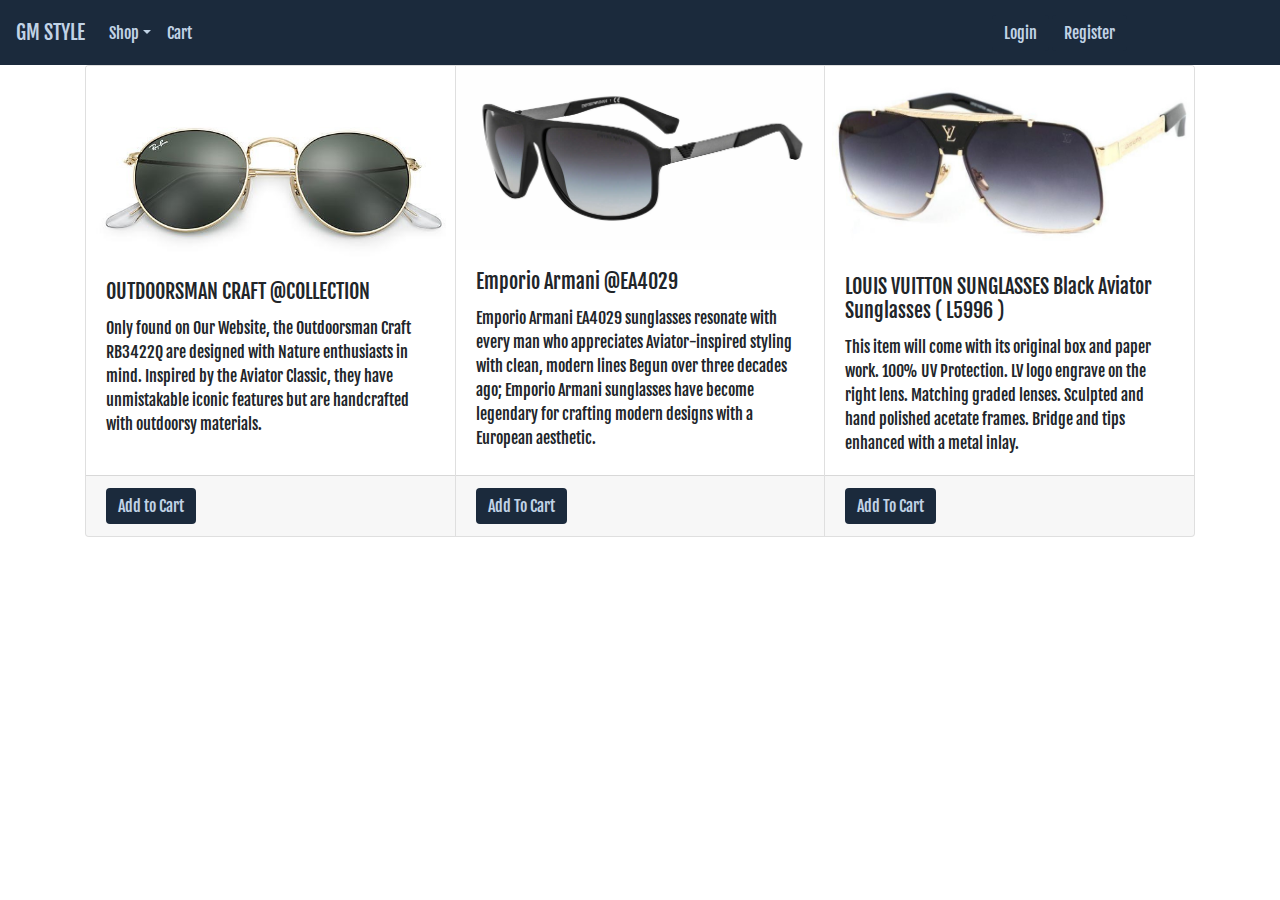
<file: accessories.html>
<doctype html>
<html lang="en">
<head>
  <!-- Required meta tags -->
  <!-- Bootstrap CSS -->

  <link rel="stylesheet" href="https://stackpath.bootstrapcdn.com/bootstrap/4.3.1/css/bootstrap.min.css" integrity="sha384-ggOyR0iXCbMQv3Xipma34MD+dH/1fQ784/j6cY/iJTQUOhcWr7x9JvoRxT2MZw1T" crossorigin="anonymous">

  <!--Font Awesome link-->
  <link rel="stylesheet" href="https://use.fontawesome.com/releases/v5.8.1/css/all.css" integrity="sha384-50oBUHEmvpQ+1lW4y57PTFmhCaXp0ML5d60M1M7uH2+nqUivzIebhndOJK28anvf" crossorigin="anonymous">

  <!--link to stylesheet css-->
  <link rel="stylesheet" type="text/css" href="style.css" />
    <!--link to google fonts-->
  <link href="https://fonts.googleapis.com/css?family=Fjalla+One" rel="stylesheet">
  <title>Accesories</title>

</head>
<body>
  <!-- Nav Bar  -->
  <nav class="navbar navbar-expand-lg nav-custom">
    <a class="navbar-brand" href="index.html">GM STYLE</a>
    <button class="navbar-toggler" type="button" data-toggle="collapse" data-target="#navbarSupportedContent" aria-controls="navbarSupportedContent" aria-expanded="false" aria-label="Toggle navigation">
      <span class="navbar-toggler-icon"></span>
    </button>
    <!-- Nav Bar Collapse menu -->
    <div class="collapse navbar-collapse " id="navbarSupportedContent">
      <ul class="navbar-nav mr-auto">
        <!-- Nav Bar  dropdown Menu for products -->
        <li class="nav-item dropdown">
          <a class="nav-link dropdown-toggle" href="#" id="navbarDropdown" role="button" data-toggle="dropdown" aria-haspopup="true" aria-expanded="false">
            Shop</a>
            <div class="dropdown-menu" aria-labelledby="navbarDropdown">
              <a class="dropdown-item" href="clothing.html">Clothing</a>
              <a class="dropdown-item" href="sports.html">Sports</a>
              <a class="dropdown-item" href="accessories.html">Accessories</a>
          
            </div>
          </li>
          <!--Navbar link to Cart -->
          <li class="nav-item">
            <a class="nav-link" href="cart.html"><i class="fas fa-shopping-basket"></i>   Cart</a>
          </li>
        </ul>

        <div>
          <!--Login button -->
          <button id="logInButton"type="button my-4 my-lg-0" class="btn btn-primary custom-btn" data-toggle = "modal" data-target = "#loginModal"><i class="fas fa-unlock"></i>    Login</button>
          <!--Register button -->
          <button id="registerButton"type="button my-4 my-lg-0" class="btn btn-primary custom-btn" data-toggle = "modal" data-target = "#registerModal"><i class="fas fa-unlock"></i>    Register</button>
          <!-- Profile Button-->
          <button id="profile"type="button my-4 my-lg-0" class="btn btn-primary custom-btn " data-toggle = "modal" data-target = "#profileEditModal"><i class="fas fa-unlock"></i>    Profile</button>
          <!-- Log Out Button-->
          <button id="logOut"type="button my-4 my-lg-0" class="btn btn-primary custom-btn"><i class="fas fa-unlock"></i>    LogOut</button>
        </div>

        <!-- Modal for login button-->
        <div class="modal fade" id="loginModal" tabindex="-1" role="dialog" aria-labelledby="loginModalLabel" aria-hidden="true">
          <div class="modal-dialog" role="document">
            <div class="modal-content">
              <div class="modal-header">
                <h5 class="modal-title" id="loginModalLabel"><b>Login</b></h5>
                <button type="button" class="close" data-dismiss="modal" aria-label="Close">
                  <span aria-hidden="true">&times;</span>
                </button>
              </div>
              <div class="modal-body">
                <center>
                  <!-- Login Form  -->
                  <div class="form-group row">
                    <label for="email_address" class="col-md-4 col-form-label text-md-right">E-Mail Address</label>
                    <div class="col-md-6">
                      <input type="text" id="inputEmail" class="form-control" name="email-address" required autofocus>
                    </div>
                  </div>

                  <div class="form-group row">
                    <label for="password" class="col-md-4 col-form-label text-md-right">Password</label>
                    <div class="col-md-6">
                      <input type="password" id="inputPassword" class="form-control" name="password" required>
                    </div>
                  </div>
                  <div class="modal-footer">
                    <!-- Button or input for login -->
                    <input type="submit" value="Register">
                    <button type="submit" id="checker" class="btn btn-primary">Login</button>
                  </div>
                </div>
              </div>
            </div>
          </div>
          <!-- Modal for register button-->
          <div class="modal fade" id="registerModal" tabindex="-1" role="dialog" aria-labelledby="registerModalLabel" aria-hidden="true">
            <div class="modal-dialog" role="document">
              <div class="modal-content">
                <div class="modal-header">
                  <h5 class="modal-title" id="loginModalLabel"><b>Welcome to Register menu.</b></h5>
                  <button type="button" class="close" data-dismiss="modal" aria-label="Close">
                    <span aria-hidden="true">&times;</span>
                  </button>
                </div>
                <div class="modal-body">
                  <div class="container">
                    <div class="row centered-form">

                      <div class="panel panel-default">
                        <div class="panel-heading">
                          <h3 class="panel-title">Please fill up all of the fields</h3>
                        </div>
                        <div class="panel-body">
                          <form role="form">
                            <div class="row">
                              <div class="col-xs-6 col-sm-6 col-md-6">
                                <div class="form-group">
                                  <input type="text" name="first_name" id="first_name" class="form-control input-sm" placeholder="First Name">
                                </div>
                              </div>
                              <div class="col-xs-6 col-sm-6 col-md-6">
                                <div class="form-group">
                                  <input type="text" name="last_name" id="last_name" class="form-control input-sm" placeholder="Last Name">
                                </div>
                              </div>
                            </div>

                            <div class="form-group">
                              <input type="email" name="email" id="email" class="form-control input-sm" placeholder="Email Address">
                            </div>

                            <div class="row">
                              <div class="col-xs-6 col-sm-6 col-md-6">
                                <div class="form-group">
                                  <input type="password" name="password" id="password" class="form-control input-sm" placeholder="Password">
                                </div>
                              </div>
                              <div class="col-xs-6 col-sm-6 col-md-6">
                                <div class="form-group">
                                  <input type="password" name="password_confirmation" id="password_confirmation" class="form-control input-sm" placeholder="Confirm Password">
                                </div>
                              </div>
                            </div>

                            <input type="submit" value="Register" id ="addder" class="btn btn-info btn-block">

                          </form>
                        </div>
                      </div>

                    </div>
                  </div>
                </div>
              </div>
            </div>
          </div>
          <!-- Modal for Profile button-->
          <div class="modal fade" id="profileEditModal" tabindex="-1" role="dialog" aria-labelledby="profileEditModalLabel" aria-hidden="true">
            <div class="modal-dialog" role="document">
              <div class="modal-content">
                <div class="modal-header">
                  <h5 class="modal-title" id="loginModalLabel"><b>Welcome to Profile menu.</b></h5>
                  <button type="button" class="close" data-dismiss="modal" aria-label="Close">
                    <span aria-hidden="true">&times;</span>
                  </button>
                </div>
                <div class="modal-body">
                  <div class="container">
                    <div class="row centered-form">

                      <div class="panel panel-default">
                        <div class="panel-heading">
                          <h3 class="panel-title">You can change all the field by filling it up and clicking the button edit</h3>
                        </div>
                        <div class="panel-body">
                          <form role="form">
                            <div class="row">
                              <div class="col-xs-6 col-sm-6 col-md-6">
                                <div class="form-group">
                                  <input type="text" name="first_name" id="firstName" class="form-control input-sm" placeholder="First Name">
                                </div>
                              </div>
                              <div class="col-xs-6 col-sm-6 col-md-6">
                                <div class="form-group">
                                  <input type="text" name="last_name" id="lastName" class="form-control input-sm" placeholder="Last Name">
                                </div>
                              </div>
                            </div>

                            <div class="form-group">
                              <input type="email" name="email" id="userEmail" class="form-control input-sm" placeholder="Email Address">
                            </div>

                            <div class="row">
                              <div class="col-xs-6 col-sm-6 col-md-6">
                                <div class="form-group">
                                  <input type="password" name="password" id="userPassword" class="form-control input-sm" placeholder="Password">
                                </div>
                              </div>
                              <div class="col-xs-6 col-sm-6 col-md-6">
                                <div class="form-group">
                                  <input type="password" name="password_confirmation" id="newPassword" class="form-control input-sm" placeholder="New Password">
                                </div>
                              </div>
                            </div>

                            <input type="submit" value="Edit" id ="editer" class="btn btn-info btn-block">

                          </form>
                        </div>
                      </div>

                    </div>
                  </div>
                </div>
              </div>
            </div>
          </div>
        </nav>
        <!-- End of Bootstrap Nav Bar  -->
    <!-- Optional JavaScript -->
    <!-- jQuery first, then Popper.js, then Bootstrap JS -->
    <script src="https://code.jquery.com/jquery-3.3.1.slim.min.js" integrity="sha384-q8i/X+965DzO0rT7abK41JStQIAqVgRVzpbzo5smXKp4YfRvH+8abtTE1Pi6jizo" crossorigin="anonymous"></script>
    <script src="https://cdnjs.cloudflare.com/ajax/libs/popper.js/1.14.7/umd/popper.min.js" integrity="sha384-UO2eT0CpHqdSJQ6hJty5KVphtPhzWj9WO1clHTMGa3JDZwrnQq4sF86dIHNDz0W1" crossorigin="anonymous"></script>
    <script src="https://stackpath.bootstrapcdn.com/bootstrap/4.3.1/js/bootstrap.min.js" integrity="sha384-JjSmVgyd0p3pXB1rRibZUAYoIIy6OrQ6VrjIEaFf/nJGzIxFDsf4x0xIM+B07jRM" crossorigin="anonymous"></script>
    <div class="container">
      <div class="card-group">
          <!-- card 1 of row 1  cards need price and names added-->
      <div class="card">
        <img src="gtx.png" class="card-img-top" alt="...">
        <div class="card-body">
          <h5 class="card-title">OUTDOORSMAN CRAFT @COLLECTION</h5>
          <p class="card-text">Only found on Our Website, the Outdoorsman Craft RB3422Q are designed with Nature enthusiasts in mind. Inspired by the Aviator Classic, they have unmistakable iconic features but are handcrafted with outdoorsy materials.</p>
        </div>
        <div class="card-footer">
          <button type="button my-4 my-lg-0" onClick="item7()" class="btn btn-primary custom-btn">Add to Cart</button>
        </div>
      </div>
        <!-- card 2 of row 1 -->
      <div class="card">
        <img src="armani.jpg" class="card-img-top" alt="...">
        <div class="card-body">
          <h5 class="card-title">Emporio Armani @EA4029</h5>
          <p class="card-text">Emporio Armani EA4029 sunglasses resonate with every man who appreciates Aviator-inspired styling with clean, modern lines
Begun over three decades ago; Emporio Armani sunglasses have become legendary for crafting modern designs with a European aesthetic.</p>
        </div>
        <div class="card-footer">
          <button type="button my-4 my-lg-0" onClick="item8()" class="btn btn-primary custom-btn">Add To Cart</button>
        </div>
      </div>
      <!-- card 3 of row 1 -->
      <div class="card">
        <img src="louis.jpg" class="card-img-top" alt="...">
        <div class="card-body">
          <h5 class="card-title">LOUIS VUITTON SUNGLASSES Black Aviator Sunglasses ( L5996 )</h5>
          <p class="card-text">This item will come with its original box and paper work. 100% UV Protection. LV logo engrave on the right lens. Matching graded lenses. Sculpted and hand polished acetate frames. Bridge and tips enhanced with a metal inlay.</p>
        </div>
        <div class="card-footer">
          <button type="button my-4 my-lg-0" onClick="item9()" class="btn btn-primary custom-btn">Add To Cart</button>
        </div>
      </div>
    </div>
</div>
  </body>
</html>
<script>
function item7(){
 localStorage.setItem('item7', true);
 alert("Item was successfully added to cart. Thank you!");
}
function item8(){
 localStorage.setItem('item8', true);
  alert("Item was successfully added to cart. Thank you!");
}
function item9(){
 localStorage.setItem('item9', true);
  alert("Item was successfully added to cart. Thank you!");
}
let permissionToStart = localStorage.getItem('logStarter');//checking variable for null
permissionToStart = JSON.parse(permissionToStart);

let permissionToStart2 = localStorage.getItem('regStarter');
permissionToStart2 = JSON.parse(permissionToStart2);
if(permissionToStart == null || permissionToStart2 == null){ //if its null will put the checkstarter to false
	let start = {checkStarter: false} //when registred setting logginchecker to false into local storage
	localStorage.setItem("starter", JSON.stringify(start));
}
else{ // will put the checkstarter to true
	let start = {checkStarter: true} //when registred setting logginchecker to false into local storage
	localStorage.setItem("starter", JSON.stringify(start));
}
let getStarter = localStorage.getItem('starter'); // getting information from the local storage
getStarter = JSON.parse(getStarter);

<!-- Register array creation and button for event listener -->
let account = [];
const registerButton = document.getElementById("addder");

<!-- Loggin details validation button for event listner and function for to check if the details match the database-->
const button = document.getElementById("checker");
let itemName = localStorage.getItem('account');
itemName = JSON.parse(itemName);
document.getElementById("logInButton").style.right = "125px";//moving div element to the right
document.getElementById("registerButton").style.right = "12px"; //moving the div element to the left
let hideLoginButton = "none";
hideLoginButton = document.getElementById('logInButton'); // link the hideLoginButton to logInButton id
let hideRegisterButton = "none";
hideRegisterButton = document.getElementById('registerButton'); // link the hideRegisterButton to hideRegisterButton id
let profileButton = "none";
profileButton = document.getElementById('profile'); // link the profileButton to profileButton id
let userLogOutButton = "none";
userLogOutButton = document.getElementById('logOut'); // link the userLogOutButton to userLogOutButton id
userLogOutButton.style.visibility = 'hidden'; //hiding the button
profileButton.style.visibility = 'hidden';
if(getStarter.checkStarter == true){
	let check = JSON.parse(localStorage.checkLoggin);//cloning the data for checkloggin from the local storage
	let getPosition = localStorage.getItem('counter');
	getPosition = JSON.parse(getPosition);
	let getcounter = getPosition.possition;

if(check.logginChecker == true ){ //checking if its true it will hide the loggin button
	hideLoginButton.style.visibility = 'hidden';
	hideRegisterButton.style.visibility = 'hidden';
	profileButton.style.visibility = 'visible';
	userLogOutButton.style.visibility = 'visible';
	document.getElementById("firstName").value = itemName[getcounter].fName;
	document.getElementById("lastName").value = itemName[getcounter].lName;
	document.getElementById("userEmail").value = itemName[getcounter].email;
	document.getElementById("userPassword").value = itemName[getcounter].password;
}
else{//if its not true it will leave it visible
	hideLoginButton.style.visibility = 'visible';
	hideRegisterButton.style.visibility = 'visible';
	profileButton.style.visibility = 'hidden';
	userLogOutButton.style.visibility = 'hidden';
}

}
button.addEventListener("click", function() { //event listener when its clicked to activate the function
	let loggin = {logginChecker: false}
	localStorage.checkLoggin = JSON.stringify(loggin);
    let email = document.getElementById('inputEmail').value;
    let password = document.getElementById('inputPassword').value;
	let found = false;
    let entriesJSON = localStorage.getItem('account');// copy the data from local storage that was stored in account
    if (!entriesJSON) { //if there is no data output and error
        alert("Nothing stored!");
        return;
    }
    let allEntries = JSON.parse(entriesJSON);
    for (let i = 0; i < allEntries.length; i++) {// loop to validate username and password from the account table
        let entry = allEntries[i];
        let storedUserName = entry.email;
        let storedPassWord = entry.password;
        let storedEmailAddress = entry.email;
		if (email == storedUserName && password == storedPassWord) { //checking if the username that was typed match the information stored in the account
			let counter = {possition: i}
			localStorage.counter = JSON.stringify(counter);
            alert("Successfully logged in!");
			let loggin = {logginChecker: true} // rewrite the logginChekcer to true
			localStorage.checkLoggin = JSON.stringify(loggin);
			found = true;
			hideLoginButton.style.visibility = 'hidden';
			window.location.reload()
			let start = {checkStarter: true} //when registred setting logginchecker to false into local storage
			localStorage.setItem("logStarter", JSON.stringify(start));
            return;
        }
		else {
			found = false; // if its not a match it will set the boolean to false so we can output it as an error later
		}
	}
	if(found == false){// if the match wasn't succsessfull it will output and error to try again
	alert('Invalid Username or Password! Please try again.');
	}
})


registerButton.addEventListener("click", function() {


	 // Parse any JSON previously stored in allEntries
	let loggin = {logginChecker: false} //when registred setting logginchecker to false into local storage
	localStorage.setItem("checkLoggin", JSON.stringify(loggin));
	let start = {checkStarter: true} //when registred setting logginchecker to true into local storage
	localStorage.setItem("regStarter", JSON.stringify(start));
    let existingEntries = JSON.parse(localStorage.getItem("account")); //parsing the existingEntries from the account in local storage
    if(existingEntries == null) existingEntries = []; // if its null it creating an object
	let firstName = document.getElementById("first_name");//creating an variable to take information from the input box
	let lastName = document.getElementById("last_name");
	let userEmail = document.getElementById("email");
	let userPassword = document.getElementById("password");
    let entry = {
        fName: firstName.value,
		lName: lastName.value,
		email: userEmail.value,
		password: userPassword.value
    }; // storing the information into an aray
	if (entry.fName === "" || entry.lName === ""  || entry.email === "" || entry.password === ""){// if the field are  empty alerting an error
	alert("Please fill up all the missing fields")
	}
	else{ // otherwise
		localStorage.setItem("account", JSON.stringify(entry)); // it will take the array and stringify it as an object array
		existingEntries.push(entry); //     // Save allEntries back as an array of the object to local storage
		localStorage.setItem("account", JSON.stringify(existingEntries));
		alert("You have been successfully registred. You can Log in now. Thanks you!")
	}

})

const logOutButton = document.getElementById("logOut");

logOutButton.addEventListener("click", function() {//event listener with function to set the loginchecker to false and reload the page
	 // Parse any JSON previously stored in allEntries
	let loggin = {logginChecker: false} // rewrite the logginChekcer to false;
	localStorage.checkLoggin = JSON.stringify(loggin);
	location.reload();//reloading the page
})

const userEdit = document.getElementById("editer");

userEdit.addEventListener("click", function() { //event listener when its clicked to activate the function
    //let existingEntries = JSON.parse(localStorage.getItem("account")); //parsing the existingEntries from the account in local storage
	let getPosition = localStorage.getItem('counter');
	getPosition = JSON.parse(getPosition);

	let getcounter = getPosition.possition;
	let existingEntries = localStorage.getItem('account');
		existingEntries = JSON.parse(existingEntries);
    if(existingEntries == null) existingEntries = []; // if its null it creating an object
	let firstName = document.getElementById("firstName");//creating an variable to take information from the input box
	let lastName = document.getElementById("lastName");
	let userEmail = document.getElementById("userEmail");
	let userPassword = document.getElementById("newPassword");
    let entry = {
        fName: firstName.value,
		lName: lastName.value,
		email: userEmail.value,
		password: userPassword.value
    }; // storing the information into an aray
	if (entry.fName === "" || entry.lName === ""  || entry.email === "" || entry.password === ""){// if the field are  empty alerting an error
	alert("Please fill up all the missing fields")
	}
	else{ // otherwise
		localStorage.setItem("account", JSON.stringify(entry)); // it will take the array and stringify it as an object array
		existingEntries[getcounter].fName = firstName.value;
		existingEntries[getcounter].lName = lastName.value;
		existingEntries[getcounter].email = userEmail.value;
		existingEntries[getcounter].password = userPassword.value;
		localStorage.setItem("account", JSON.stringify(existingEntries));
		alert("You have been successfully Changed them.")
	}
})
</script>
</file>
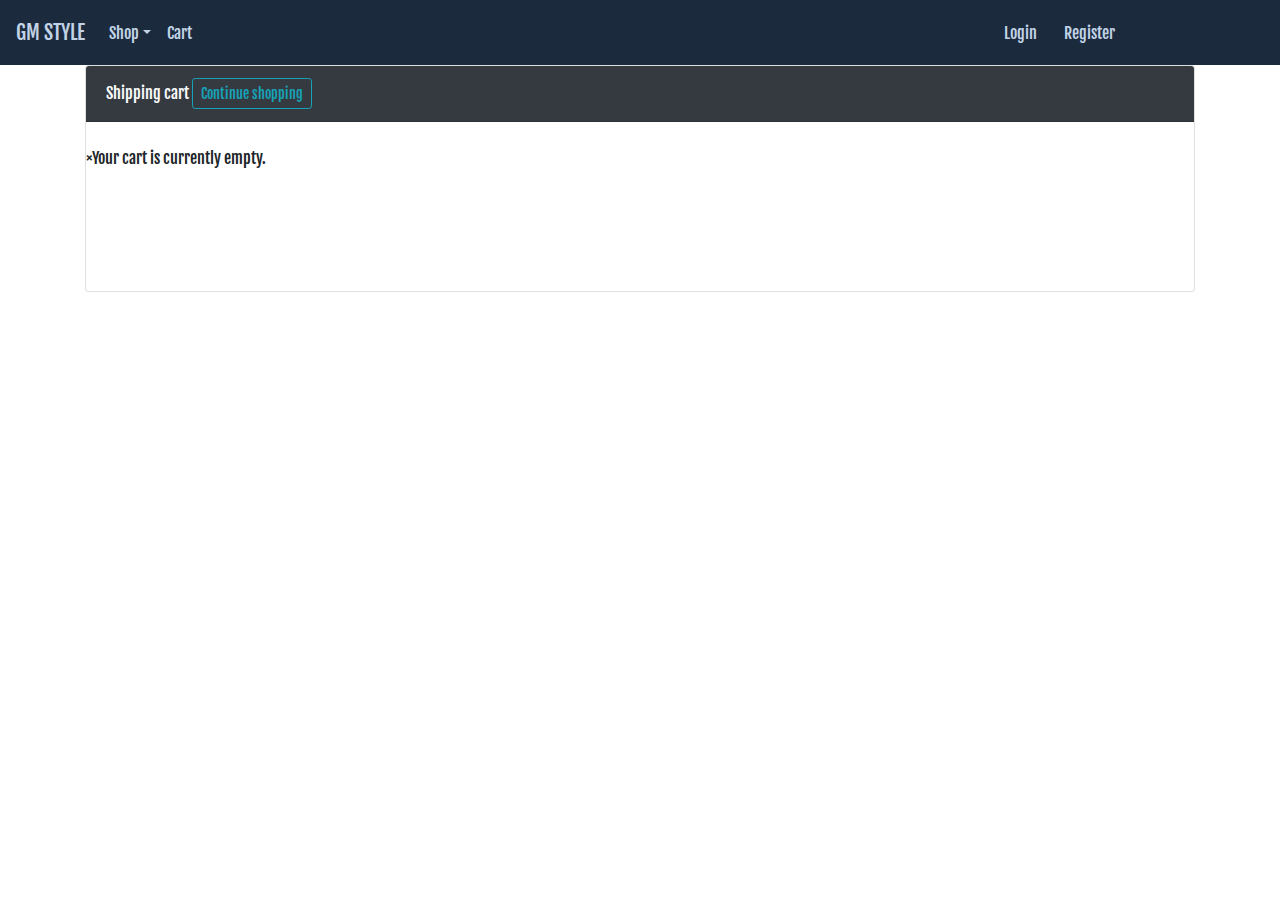
<file: cart.html>
﻿<!doctype html>
<html lang="en">
  <head>
  <style>
  .myClass{
  height:640;
  width:360;
  }
  .product_view .modal-dialog{max-width: 800px; width: 100%;}
	.pre-cost{text-decoration: line-through; color: #a5a5a5;}
	.space-ten{padding: 10px 0;}
  </style>
  <link rel="stylesheet" href="https://use.fontawesome.com/releases/v5.8.1/css/all.css" integrity="sha384-50oBUHEmvpQ+1lW4y57PTFmhCaXp0ML5d60M1M7uH2+nqUivzIebhndOJK28anvf" crossorigin="anonymous">
  <link rel="stylesheet" href="https://use.fontawesome.com/releases/v5.8.1/css/all.css" integrity="sha384-50oBUHEmvpQ+1lW4y57PTFmhCaXp0ML5d60M1M7uH2+nqUivzIebhndOJK28anvf" crossorigin="anonymous">
    <!-- Required meta tags -->
    <!-- Bootstrap CSS -->

    <link rel="stylesheet" href="https://stackpath.bootstrapcdn.com/bootstrap/4.3.1/css/bootstrap.min.css" integrity="sha384-ggOyR0iXCbMQv3Xipma34MD+dH/1fQ784/j6cY/iJTQUOhcWr7x9JvoRxT2MZw1T" crossorigin="anonymous">

    <!--Font Awesome link-->
    <link rel="stylesheet" href="https://use.fontawesome.com/releases/v5.8.1/css/all.css" integrity="sha384-50oBUHEmvpQ+1lW4y57PTFmhCaXp0ML5d60M1M7uH2+nqUivzIebhndOJK28anvf" crossorigin="anonymous">

    <!--link to stylesheet css-->
    <link rel="stylesheet" type="text/css" href="style.css" />
      <!--link to google fonts-->
    <link href="https://fonts.googleapis.com/css?family=Fjalla+One" rel="stylesheet">

    <title></title>
  </head>
  <body>
    <!-- Nav Bar  -->
    <nav class="navbar navbar-expand-lg nav-custom">
      <a class="navbar-brand" href="index.html">GM STYLE</a>
      <button class="navbar-toggler" type="button" data-toggle="collapse" data-target="#navbarSupportedContent" aria-controls="navbarSupportedContent" aria-expanded="false" aria-label="Toggle navigation">
        <span class="navbar-toggler-icon"></span>
      </button>
      <!-- Nav Bar Collapse menu -->
      <div class="collapse navbar-collapse " id="navbarSupportedContent">
        <ul class="navbar-nav mr-auto">
          <!-- Nav Bar  dropdown Menu for products -->
          <li class="nav-item dropdown">
            <a class="nav-link dropdown-toggle" href="#" id="navbarDropdown" role="button" data-toggle="dropdown" aria-haspopup="true" aria-expanded="false">
              Shop</a>
              <div class="dropdown-menu" aria-labelledby="navbarDropdown">
                <a class="dropdown-item" href="clothing.html">Clothing</a>
                <a class="dropdown-item" href="sports.html">Sports</a>
                <a class="dropdown-item" href="accessories.html">Accessories</a>
            
              </div>
            </li>
            <!--Navbar link to Cart -->
            <li class="nav-item">
              <a class="nav-link" href="cart.html"><i class="fas fa-shopping-basket"></i>   Cart</a>
            </li>
          </ul>

          <div>
            <!--Login button -->
            <button id="logInButton"type="button my-4 my-lg-0" class="btn btn-primary custom-btn" data-toggle = "modal" data-target = "#loginModal"><i class="fas fa-unlock"></i>    Login</button>
            <!--Register button -->
            <button id="registerButton"type="button my-4 my-lg-0" class="btn btn-primary custom-btn" data-toggle = "modal" data-target = "#registerModal"><i class="fas fa-unlock"></i>    Register</button>
            <!-- Profile Button-->
            <button id="profile"type="button my-4 my-lg-0" class="btn btn-primary custom-btn " data-toggle = "modal" data-target = "#profileEditModal"><i class="fas fa-unlock"></i>    Profile</button>
            <!-- Log Out Button-->
            <button id="logOut"type="button my-4 my-lg-0" class="btn btn-primary custom-btn"><i class="fas fa-unlock"></i>    LogOut</button>
          </div>

          <!-- Modal for login button-->
          <div class="modal fade" id="loginModal" tabindex="-1" role="dialog" aria-labelledby="loginModalLabel" aria-hidden="true">
            <div class="modal-dialog" role="document">
              <div class="modal-content">
                <div class="modal-header">
                  <h5 class="modal-title" id="loginModalLabel"><b>Login</b></h5>
                  <button type="button" class="close" data-dismiss="modal" aria-label="Close">
                    <span aria-hidden="true">&times;</span>
                  </button>
                </div>
                <div class="modal-body">
                  <center>
                    <!-- Login Form  -->
                    <div class="form-group row">
                      <label for="email_address" class="col-md-4 col-form-label text-md-right">E-Mail Address</label>
                      <div class="col-md-6">
                        <input type="text" id="inputEmail" class="form-control" name="email-address" required autofocus>
                      </div>
                    </div>

                    <div class="form-group row">
                      <label for="password" class="col-md-4 col-form-label text-md-right">Password</label>
                      <div class="col-md-6">
                        <input type="password" id="inputPassword" class="form-control" name="password" required>
                      </div>
                    </div>
                    <div class="modal-footer">
                      <!-- Button or input for login -->
                      <input type="submit" value="Register">
                      <button type="submit" id="checker" class="btn btn-primary">Login</button>
                    </div>
                  </div>
                </div>
              </div>
            </div>
            <!-- Modal for register button-->
            <div class="modal fade" id="registerModal" tabindex="-1" role="dialog" aria-labelledby="registerModalLabel" aria-hidden="true">
              <div class="modal-dialog" role="document">
                <div class="modal-content">
                  <div class="modal-header">
                    <h5 class="modal-title" id="loginModalLabel"><b>Welcome to Register menu.</b></h5>
                    <button type="button" class="close" data-dismiss="modal" aria-label="Close">
                      <span aria-hidden="true">&times;</span>
                    </button>
                  </div>
                  <div class="modal-body">
                    <div class="container">
                      <div class="row centered-form">

                        <div class="panel panel-default">
                          <div class="panel-heading">
                            <h3 class="panel-title">Please fill up all of the fields</h3>
                          </div>
                          <div class="panel-body">
                            <form role="form">
                              <div class="row">
                                <div class="col-xs-6 col-sm-6 col-md-6">
                                  <div class="form-group">
                                    <input type="text" name="first_name" id="first_name" class="form-control input-sm" placeholder="First Name">
                                  </div>
                                </div>
                                <div class="col-xs-6 col-sm-6 col-md-6">
                                  <div class="form-group">
                                    <input type="text" name="last_name" id="last_name" class="form-control input-sm" placeholder="Last Name">
                                  </div>
                                </div>
                              </div>

                              <div class="form-group">
                                <input type="email" name="email" id="email" class="form-control input-sm" placeholder="Email Address">
                              </div>

                              <div class="row">
                                <div class="col-xs-6 col-sm-6 col-md-6">
                                  <div class="form-group">
                                    <input type="password" name="password" id="password" class="form-control input-sm" placeholder="Password">
                                  </div>
                                </div>
                                <div class="col-xs-6 col-sm-6 col-md-6">
                                  <div class="form-group">
                                    <input type="password" name="password_confirmation" id="password_confirmation" class="form-control input-sm" placeholder="Confirm Password">
                                  </div>
                                </div>
                              </div>

                              <input type="submit" value="Register" id ="addder" class="btn btn-info btn-block">

                            </form>
                          </div>
                        </div>

                      </div>
                    </div>
                  </div>
                </div>
              </div>
            </div>
            <!-- Modal for Profile button-->
            <div class="modal fade" id="profileEditModal" tabindex="-1" role="dialog" aria-labelledby="profileEditModalLabel" aria-hidden="true">
              <div class="modal-dialog" role="document">
                <div class="modal-content">
                  <div class="modal-header">
                    <h5 class="modal-title" id="loginModalLabel"><b>Welcome to Profile menu.</b></h5>
                    <button type="button" class="close" data-dismiss="modal" aria-label="Close">
                      <span aria-hidden="true">&times;</span>
                    </button>
                  </div>
                  <div class="modal-body">
                    <div class="container">
                      <div class="row centered-form">

                        <div class="panel panel-default">
                          <div class="panel-heading">
                            <h3 class="panel-title">You can change all the field by filling it up and clicking the button edit</h3>
                          </div>
                          <div class="panel-body">
                            <form role="form">
                              <div class="row">
                                <div class="col-xs-6 col-sm-6 col-md-6">
                                  <div class="form-group">
                                    <input type="text" name="first_name" id="firstName" class="form-control input-sm" placeholder="First Name">
                                  </div>
                                </div>
                                <div class="col-xs-6 col-sm-6 col-md-6">
                                  <div class="form-group">
                                    <input type="text" name="last_name" id="lastName" class="form-control input-sm" placeholder="Last Name">
                                  </div>
                                </div>
                              </div>

                              <div class="form-group">
                                <input type="email" name="email" id="userEmail" class="form-control input-sm" placeholder="Email Address">
                              </div>

                              <div class="row">
                                <div class="col-xs-6 col-sm-6 col-md-6">
                                  <div class="form-group">
                                    <input type="password" name="password" id="userPassword" class="form-control input-sm" placeholder="Password">
                                  </div>
                                </div>
                                <div class="col-xs-6 col-sm-6 col-md-6">
                                  <div class="form-group">
                                    <input type="password" name="password_confirmation" id="newPassword" class="form-control input-sm" placeholder="New Password">
                                  </div>
                                </div>
                              </div>

                              <input type="submit" value="Edit" id ="editer" class="btn btn-info btn-block">

                            </form>
                          </div>
                        </div>

                      </div>
                    </div>
                  </div>
                </div>
              </div>
            </div>
          </nav>
          <!-- End of Bootstrap Nav Bar  -->
<!-- Include the above in your HEAD tag ---------->
<!---Container for the cart + scritpt that is used taken from fontawesome  ref link for the code https://bootsnipp.com/snippets/35e4p -->
<div class="container">
   <div class="card shopping-cart">
		<div class="card-header bg-dark text-light">
			<i class="fa fa-shopping-cart" aria-hidden="true"></i>
			Shipping cart
			<a href="index.html" class="btn btn-outline-info btn-sm pull-right  custom-btn">Continue shopping</a>
			<div class="clearfix"></div>
		</div>
		<div id="showError">
		 <div class="card-body" id="cart">
				<!-- PRODUCT -->
				<div class="row" id="item1">
					<div class="col-12 col-sm-12 col-md-2 text-center">
							<img class="img-responsive" src="nortface.jpg" alt="prewiew" width="120" height="80">
					</div>
					<div class="col-12 text-sm-center col-sm-12 text-md-left col-md-6">
						<h4 class="product-name"><strong>The North Face Evolve II Waterproof Men's Jacket, Black</strong></h4>
						<h4>
							<small>Size medium</small>
						</h4>
					</div>
					<div class="col-12 col-sm-12 text-sm-center col-md-4 text-md-right row">
						<div class="col-3 col-sm-3 col-md-6 text-md-right" style="padding-top: 5px">
							<h6><strong>49.99 <span class="text-muted">x</span></strong></h6>
						</div>
						<div class="col-4 col-sm-4 col-md-4">
							<div class="quantity">
								<input id="quantity1" type="number" step="1" max="99" oninput="startCart()" min="1" value="1" title="Qty" class="qty"
									   size="3">
							</div>
						</div>
						<div class="col-2 col-sm-2 col-md-2 text-right">
							<button type="button" onClick="deleteItem1()" class="btn btn-outline-danger btn-xs">
								<i class="fa fa-trash" aria-hidden="true"></i>
							</button>
						</div>
					</div>
				  <hr>
				</div>
				<!-- END PRODUCT -->
				<!-- PRODUCT -->
				<div class="row" id="item2">
					<div class="col-12 col-sm-12 col-md-2 text-center">
							<img class="img-responsive" src="ntPants.jpg" alt="prewiew" width="120" height="80">
					</div>
					<div class="col-12 text-sm-center col-sm-12 text-md-left col-md-6">
						<h4 class="product-name"><strong>The North Face Ventacious Cargo Pants</strong></h4>
						<h4>
							<small>Size medium</small>
						</h4>
					</div>
					<div class="col-12 col-sm-12 text-sm-center col-md-4 text-md-right row">
						<div class="col-3 col-sm-3 col-md-6 text-md-right" style="padding-top: 5px">
							<h6><strong>35.00 <span class="text-muted">x</span></strong></h6>
						</div>
						<div class="col-4 col-sm-4 col-md-4">
							<div class="quantity">
								<input id="quantity2" type="number" step="1" max="99" oninput="startCart()" min="1" value="1" title="Qty" class="qty"
									   size="4">
							</div>
						</div>
						<div class="col-2 col-sm-2 col-md-2 text-right">
							<button type="button" onClick="deleteItem2()" class="btn btn-outline-danger btn-xs">
								<i class="fa fa-trash" aria-hidden="true"></i>
							</button>
						</div>
					</div>
				  <hr>
				</div>
				<!-- END PRODUCT -->
								<!-- PRODUCT -->
				<div class="row" id="item3">
					<div class="col-12 col-sm-12 col-md-2 text-center">
							<img class="img-responsive" src="ntTshirt.jpg" alt="prewiew" width="120" height="80">
					</div>
					<div class="col-12 text-sm-center col-sm-12 text-md-left col-md-6">
						<h4 class="product-name"><strong>Supreme The North Face Metallic Logo T-Shirt Black</strong></h4>
						<h4>
							<small>Size medium</small>
						</h4>
					</div>
					<div class="col-12 col-sm-12 text-sm-center col-md-4 text-md-right row">
						<div class="col-3 col-sm-3 col-md-6 text-md-right" style="padding-top: 5px">
							<h6><strong>156.00 <span class="text-muted">x</span></strong></h6>
						</div>
						<div class="col-4 col-sm-4 col-md-4">
							<div class="quantity">
								<input id="quantity3" type="number" step="1" max="99" oninput="startCart()" min="1" value="1" title="Qty" class="qty"
									   size="4">
							</div>
						</div>
						<div class="col-2 col-sm-2 col-md-2 text-right">
							<button type="button" onClick="deleteItem3()" class="btn btn-outline-danger btn-xs">
								<i class="fa fa-trash" aria-hidden="true"></i>
							</button>
						</div>
					</div>
				  <hr>
				</div>
				<!-- END PRODUCT -->
				<!-- PRODUCT -->
				<div class="row" id="item4">
					<div class="col-12 col-sm-12 col-md-2 text-center">
							<img class="img-responsive" src="sportBoots.jpg" alt="prewiew" width="120" height="80">
					</div>
					<div class="col-12 text-sm-center col-sm-12 text-md-left col-md-6">
						<h4 class="product-name"><strong>PUMA ADULT FUTURE 19.1 NETFIT SG POWER-UP</strong></h4>
						<h4>
							<small>Size 10</small>
						</h4>
					</div>
					<div class="col-12 col-sm-12 text-sm-center col-md-4 text-md-right row">
						<div class="col-3 col-sm-3 col-md-6 text-md-right" style="padding-top: 5px">
							<h6><strong>69.99 <span class="text-muted">x</span></strong></h6>
						</div>
						<div class="col-4 col-sm-4 col-md-4">
							<div class="quantity">
								<input id="quantity4" type="number" step="1" max="99"  oninput="startCart()" min="1" value="1" title="Qty" class="qty"
									   size="4">
							</div>
						</div>
						<div class="col-2 col-sm-2 col-md-2 text-right">
							<button type="button" onClick="deleteItem4()" class="btn btn-outline-danger btn-xs">
								<i class="fa fa-trash" aria-hidden="true"></i>
							</button>
						</div>
					</div>
				  <hr>
				</div>
				<!-- END PRODUCT -->
				<!-- PRODUCT -->
				<div class="row" id="item5">
					<div class="col-12 col-sm-12 col-md-2 text-center">
							<img class="img-responsive" src="sportboots2.jpg" alt="prewiew" width="120" height="80">
					</div>
					<div class="col-12 text-sm-center col-sm-12 text-md-left col-md-6">
						<h4 class="product-name"><strong>NIKE ADULT TIEMPO LEGEND ACADEMY FG STEALTH</strong></h4>
						<h4>
							<small>Size 9</small>
						</h4>
					</div>
					<div class="col-12 col-sm-12 text-sm-center col-md-4 text-md-right row">
						<div class="col-3 col-sm-3 col-md-6 text-md-right" style="padding-top: 5px">
							<h6><strong>89.99 <span class="text-muted">x</span></strong></h6>
						</div>
						<div class="col-4 col-sm-4 col-md-4">
							<div class="quantity">
								<input id="quantity5" type="number" step="1" max="99" oninput="startCart()" min="1" value="1" title="Qty" class="qty"
									   size="4">
							</div>
						</div>
						<div class="col-2 col-sm-2 col-md-2 text-right">
							<button type="button" onClick="deleteItem5()" class="btn btn-outline-danger btn-xs">
								<i class="fa fa-trash" aria-hidden="true"></i>
							</button>
						</div>
					</div>
				  <hr>
				</div>
				<!-- END PRODUCT -->
				<!-- PRODUCT -->
				<div class="row" id="item6">
					<div class="col-12 col-sm-12 col-md-2 text-center">
							<img class="img-responsive" src="boots3.jpg" alt="prewiew" width="120" height="80">
					</div>
					<div class="col-12 text-sm-center col-sm-12 text-md-left col-md-6">
						<h4 class="product-name"><strong>Nike Stealth Ops Mercurial Vapor MG Junior</strong></h4>
						<h4>
							<small>Size 10</small>
						</h4>
					</div>
					<div class="col-12 col-sm-12 text-sm-center col-md-4 text-md-right row">
						<div class="col-3 col-sm-3 col-md-6 text-md-right" style="padding-top: 5px">
							<h6><strong>99.99 <span class="text-muted">x</span></strong></h6>
						</div>
						<div class="col-4 col-sm-4 col-md-4">
							<div class="quantity">
								<input id="quantity6" type="number" step="1" max="99" oninput="startCart()" min="1" value="1" title="Qty" class="qty"
									   size="4">
							</div>
						</div>
						<div class="col-2 col-sm-2 col-md-2 text-right">
							<button type="button" onClick="deleteItem6()" class="btn btn-outline-danger btn-xs">
								<i class="fa fa-trash" aria-hidden="true"></i>
							</button>
						</div>
					</div>
				  <hr>
				</div>
				<!-- END PRODUCT -->
				<!-- PRODUCT -->
				<div class="row" id="item7">
					<div class="col-12 col-sm-12 col-md-2 text-center">
							<img class="img-responsive" src="gtx.png" alt="prewiew" width="120" height="80">
					</div>
					<div class="col-12 text-sm-center col-sm-12 text-md-left col-md-6">
						<h4 class="product-name"><strong>OUTDOORSMAN CRAFT @COLLECTION</strong></h4>
						<h4>
							<small>Ray Ban Sunglasses</small>
						</h4>
					</div>
					<div class="col-12 col-sm-12 text-sm-center col-md-4 text-md-right row">
						<div class="col-3 col-sm-3 col-md-6 text-md-right" style="padding-top: 5px">
							<h6><strong>36.99 <span class="text-muted">x</span></strong></h6>
						</div>
						<div class="col-4 col-sm-4 col-md-4">
							<div class="quantity">
								<input id="quantity7" type="number" step="1" max="99" oninput="startCart()" min="1" value="1" title="Qty" class="qty"
									   size="4">
							</div>
						</div>
						<div class="col-2 col-sm-2 col-md-2 text-right">
							<button type="button" onClick="deleteItem7()" class="btn btn-outline-danger btn-xs">
								<i class="fa fa-trash" aria-hidden="true"></i>
							</button>
						</div>
					</div>
				  <hr>
				</div>
				<!-- END PRODUCT -->
				<!-- PRODUCT -->
				<div class="row" id="item8">
					<div class="col-12 col-sm-12 col-md-2 text-center">
							<img class="img-responsive" src="armani.jpg" alt="prewiew" width="120" height="80">
					</div>
					<div class="col-12 text-sm-center col-sm-12 text-md-left col-md-6">
						<h4 class="product-name"><strong>Emporio Armani @EA4029</strong></h4>
						<h4>
							<small>Emporio Armani Sunglasses</small>
						</h4>
					</div>
					<div class="col-12 col-sm-12 text-sm-center col-md-4 text-md-right row">
						<div class="col-3 col-sm-3 col-md-6 text-md-right" style="padding-top: 5px">
							<h6><strong>15.99 <span class="text-muted">x</span></strong></h6>
						</div>
						<div class="col-4 col-sm-4 col-md-4">
							<div class="quantity">
								<input id="quantity8" type="number" step="1" max="99" min="1" oninput="startCart()" value="1" title="Qty" class="qty"
									   size="4">
							</div>
						</div>
						<div class="col-2 col-sm-2 col-md-2 text-right">
							<button type="button" onClick="deleteItem8()" class="btn btn-outline-danger btn-xs">
								<i class="fa fa-trash" aria-hidden="true"></i>
							</button>
						</div>
					</div>
				  <hr>
				</div>
				<!-- END PRODUCT -->
				<!-- PRODUCT -->
				<div class="row" id="item9">
					<div class="col-12 col-sm-12 col-md-2 text-center">
							<img class="img-responsive" src="louis.jpg" alt="prewiew" width="120" height="80">
					</div>
					<div class="col-12 text-sm-center col-sm-12 text-md-left col-md-6">
						<h4 class="product-name"><strong>LOUIS VUITTON Black Aviator Sunglasse( L5996 )</strong></h4>
						<h4>
							<small>LOUIS VUITTON SUNGLASSES</small>
						</h4>
					</div>
					<div class="col-12 col-sm-12 text-sm-center col-md-4 text-md-right row">
						<div class="col-3 col-sm-3 col-md-6 text-md-right" style="padding-top: 5px">
							<h6><strong>29.99 <span class="text-muted">x</span></strong></h6>
						</div>
						<div class="col-4 col-sm-4 col-md-4">
							<div class="quantity">
								<input id="quantity9" type="number" step="1" max="99" oninput="startCart()" min="1" value="1" title="Qty" class="qty"
									   size="4">
							</div>
						</div>
						<div class="col-2 col-sm-2 col-md-2 text-right">
							<button type="button" onClick="deleteItem9()" class="btn btn-outline-danger btn-xs">
								<i class="fa fa-trash" aria-hidden="true"></i>
							</button>
						</div>
					</div>
					<hr>
				</div>
				<!-- END PRODUCT -->
		 </div>
		</div>
		<div class="card-footer" id="cartCheckout">
			<div class="coupon col-md-5 col-sm-5 no-padding-left pull-left">
				<div class="row">
					<div class="col-6">
						<input id="couponCheck" type="text" class="form-control" placeholder="cupone code">
					</div>
					<div class="col-6">
						<input onclick="couponChecker()" type="submit" class="btn btn-default" value="Use cupone">
					</div>
				</div>
			</div>
			<div class="pull-right" style="margin: 10px">
				<a onclick="resetCart()" href="" class="btn btn-success pull-right">Checkout</a>
				<div id="totalPrice" class="pull-right" style="margin: 5px">

				</div>
			</div>
		</div>
	</div>
</div>
    <!-- Optional JavaScript -->
    <!-- jQuery first, then Popper.js, then Bootstrap JS -->
    <script src="https://code.jquery.com/jquery-3.2.1.slim.min.js" integrity="sha384-KJ3o2DKtIkvYIK3UENzmM7KCkRr/rE9/Qpg6aAZGJwFDMVNA/GpGFF93hXpG5KkN" crossorigin="anonymous"></script>
    <script src="https://cdnjs.cloudflare.com/ajax/libs/popper.js/1.12.9/umd/popper.min.js" integrity="sha384-ApNbgh9B+Y1QKtv3Rn7W3mgPxhU9K/ScQsAP7hUibX39j7fakFPskvXusvfa0b4Q" crossorigin="anonymous"></script>
    <script src="https://maxcdn.bootstrapcdn.com/bootstrap/4.0.0/js/bootstrap.min.js" integrity="sha384-JZR6Spejh4U02d8jOt6vLEHfe/JQGiRRSQQxSfFWpi1MquVdAyjUar5+76PVCmYl" crossorigin="anonymous"></script>
  </body>
</html>

<script>
let hideCardIfEmpty = "none";
hideCardIfEmpty = document.getElementById('cart'); // link the hideCardIfEmpty to cart id
hideCardIfEmpty.style.visibility = 'visible';
let hideCardIfEmptyCheckOut = "none";
hideCardIfEmptyCheckOut = document.getElementById('cartCheckout'); // link the hideRegisterButton to hideRegisterButton id
let discount = false;
let discountCheck = "discount10";
let removeitem1,removeitem2,removeitem3,removeitem4,removeitem5,removeitem6,removeitem7,removeitem8,removeitem9 = "none";
removeitem1 = document.getElementById('item1'); // link the removeitem1 to item1 id
removeitem2 = document.getElementById('item2'); // link the removeitem2 to item2 id
removeitem3 = document.getElementById('item3'); // link the removeitem3 to item3 id
removeitem4 = document.getElementById('item4'); // link the removeitem4 to item4 id
removeitem5 = document.getElementById('item5'); // link the removeitem5 to item5 id
removeitem6 = document.getElementById('item6'); // link the removeitem6 to item6 id
removeitem7 = document.getElementById('item7'); // link the removeitem7 to item7 id
removeitem8 = document.getElementById('item8'); // link the removeitem8 to item8 id
removeitem9 = document.getElementById('item9'); // link the removeitem9 to item9 id

let item1,item2,item3,item4,item5,item6,item7,item8,item9 = 'null';
item1 = JSON.parse(localStorage.getItem('item1')); // converting to the original type and getting the item from the local storage with key name item1. And so on for the rest of the code
item2 = JSON.parse(localStorage.getItem('item2'));
item3 = JSON.parse(localStorage.getItem('item3'));
item4 = JSON.parse(localStorage.getItem('item4'));
item5 = JSON.parse(localStorage.getItem('item5'));
item6 = JSON.parse(localStorage.getItem('item6'));
item7 = JSON.parse(localStorage.getItem('item7'));
item8 = JSON.parse(localStorage.getItem('item8'));
item9 = JSON.parse(localStorage.getItem('item9'));//finishing with the parsing
startCart();//function to start the cart
function couponChecker(){
	let takeCoupon = document.getElementById("couponCheck").value;
	if(discountCheck == takeCoupon){
	discount = true;
	alert("10% Coupon applied.Thank you!");
	}
	else{
	alert("Please enter a valid coupon");
	}
	startCart();
}
function startCart(){
if(item1 == false && item2 == false && item3 == false && item4 == false && item5 == false && item6 == false && item7 == false && item8 == false && item9 == false ){ // if everything is false it will output empty cart
document.getElementById("showError").innerHTML = "<br>&timesYour cart is currently empty.";

hideCardIfEmptyCheckOut.style.visibility = 'hidden';
}
else{
let priceItem1 = 49.99;
let priceItem2 = 35.00;
let priceItem3 = 156.00;
let priceItem4 = 69.99;
let priceItem5 = 89.99;
let priceItem6 = 99.99;
let priceItem7 = 36.99;
let priceItem8 = 15.99;
let priceItem9 = 29.99;
let calculation = 0;
let quantityItem1,quantityItem2,quantityItem3,quantityItem4,quantityItem5,quantityItem6,quantityItem7,quantityItem8,quantityItem9 = 1;
if(item1 == false){ // checking if the item on is select if not it will remove the entire div
	if(removeitem1.parentElement){//checking if there is a element
		removeitem1.parentElement.removeChild(removeitem1); //removing the div
		priceItem1 = 0;
	}
}
else{// otherwise it will calculate the total
	quantityItem1 = document.getElementById("quantity1").value;
	calculation = priceItem1 * quantityItem1; // calculating the total
}
if(item2 == false){// checking if the item on is select if not it will remove the entire div
	if(removeitem2.parentElement){//checking if there is a element
		removeitem2.parentElement.removeChild(removeitem2);//removing the div
		priceItem2 = 0;
	}
}
else{
	quantityItem2 = document.getElementById("quantity2").value;
	calculation = calculation + (priceItem2 * quantityItem2);// calculating the total
}
if(item3 == false){
	if(removeitem3.parentElement){//checking if there is a element
		removeitem3.parentElement.removeChild(removeitem3);
		priceItem3 = 0;
	}
}
else{
	quantityItem3 = document.getElementById("quantity3").value;
	calculation = calculation + (priceItem3 * quantityItem3);// calculating the total
}
if(item4 == false){
	if(removeitem4.parentElement){
	removeitem4.parentElement.removeChild(removeitem4);
	priceItem4 = 0;
	}
}
else{
	quantityItem4 = document.getElementById("quantity4").value;
	calculation = calculation + (priceItem4 * quantityItem4);// calculating the total
}
if(item5 == false){
	if(removeitem5.parentElement){
	removeitem5.parentElement.removeChild(removeitem5);
	priceItem5 = 0;
	}
}
else{
	quantityItem5 = document.getElementById("quantity5").value;
	calculation = calculation + (priceItem5 * quantityItem5);// calculating the total
}
if(item6 == false){
	if(removeitem6.parentElement){
		removeitem6.parentElement.removeChild(removeitem6);
		priceItem6 = 0;
	}
}
else{
	quantityItem6 = document.getElementById("quantity6").value;
	calculation = calculation + (priceItem6 * quantityItem6);// calculating the total
}
if(item7 == false){
	if(removeitem7.parentElement){
		removeitem7.parentElement.removeChild(removeitem7);
		priceItem7 = 0;
	}
}
else{
	quantityItem7 = document.getElementById("quantity3").value;
	calculation = calculation + (priceItem7 * quantityItem7);// calculating the total
}
if(item8 == false){
	if(removeitem8.parentElement){
		removeitem8.parentElement.removeChild(removeitem8);
		priceItem8 = 0;
	}
}
else{
	quantityItem8 = document.getElementById("quantity3").value;
	calculation = calculation + (priceItem8 * quantityItem8);// calculating the total
}
if(item9 == false){
	if(removeitem9.parentElement){
		removeitem9.parentElement.removeChild(removeitem9);
		priceItem9 = 0;
	}
}
else{
	quantityItem9 = document.getElementById("quantity3").value;
	calculation = calculation + (priceItem9 * quantityItem9);// calculating the total
}
if (discount == true){
	calculation = calculation - (calculation * 0.10);
	calculation = calculation.toFixed(2);//puting it to 2 decimal places
	document.getElementById("totalPrice").innerHTML = ("Total price: <b>" +calculation +"€</b>");// output the total
}
else{
calculation = calculation.toFixed(2);//puting it to 2 decimal places
document.getElementById("totalPrice").innerHTML = ("Total price: <b>" +calculation +"€</b>");// output the total
}
}
}
function resetCart(){
alert("Thank you for shoping from us!");
let value = false;
localStorage.setItem('item1', value); // set the item1 with value false
localStorage.setItem('item2', value); // set the item2
localStorage.setItem('item3', value); // set the item3
localStorage.setItem('item4', value); // set the item4
localStorage.setItem('item5', value); // set the item5
localStorage.setItem('item6', value); // set the item6
localStorage.setItem('item7', value); // set the item7
localStorage.setItem('item8', value); // set the item8
localStorage.setItem('item9', value); // set the item9
localStorage.setItem('item9', value); // set the item9
localStorage.setItem('itemReset', value); // set the item9
startCart();
}
function deleteItem1(){// function to remove the entire element
removeitem1.parentElement.removeChild(removeitem1);//removing element 1 with id item1 and so on for the rest
localStorage.setItem('item1', false);
}
function deleteItem2(){// function to remove the entire element
removeitem2.parentElement.removeChild(removeitem2);
localStorage.setItem('item2', false);
}
function deleteItem3(){// function to remove the entire element
removeitem3.parentElement.removeChild(removeitem3);
localStorage.setItem('item3', false);
}
function deleteItem4(){// function to remove the entire element
removeitem4.parentElement.removeChild(removeitem4);
localStorage.setItem('item4', false);
}
function deleteItem5(){// function to remove the entire element
removeitem5.parentElement.removeChild(removeitem5);
localStorage.setItem('item5', false);
}
function deleteItem6(){// function to remove the entire element
removeitem6.parentElement.removeChild(removeitem6);
localStorage.setItem('item6', false);
}
function deleteItem7(){// function to remove the entire element
removeitem7.parentElement.removeChild(removeitem7);
localStorage.setItem('item7', false);
}
function deleteItem8(){// function to remove the entire element
removeitem8.parentElement.removeChild(removeitem8);
localStorage.setItem('item8', false);
}
function deleteItem9(){// function to remove the entire element
removeitem9.parentElement.removeChild(removeitem9);
localStorage.setItem('item9', false);
}

let permissionToStart = localStorage.getItem('logStarter');//checking variable for null
permissionToStart = JSON.parse(permissionToStart);

let permissionToStart2 = localStorage.getItem('regStarter');
permissionToStart2 = JSON.parse(permissionToStart2);
if(permissionToStart == null || permissionToStart2 == null){ //if its null will put the checkstarter to false
	let start = {checkStarter: false} //when registred setting logginchecker to false into local storage
	localStorage.setItem("starter", JSON.stringify(start));
}
else{ // will put the checkstarter to true
	let start = {checkStarter: true} //when registred setting logginchecker to false into local storage
	localStorage.setItem("starter", JSON.stringify(start));
}
let getStarter = localStorage.getItem('starter'); // getting information from the local storage
getStarter = JSON.parse(getStarter);

<!-- Register array creation and button for event listener -->
let account = [];
const registerButton = document.getElementById("addder");

<!-- Loggin details validation button for event listner and function for to check if the details match the database-->
const button = document.getElementById("checker");
let itemName = localStorage.getItem('account');
itemName = JSON.parse(itemName);
document.getElementById("logInButton").style.right = "125px";//moving div element to the right
document.getElementById("registerButton").style.right = "12px"; //moving the div element to the left
let hideLoginButton = "none";
hideLoginButton = document.getElementById('logInButton'); // link the hideLoginButton to logInButton id
let hideRegisterButton = "none";
hideRegisterButton = document.getElementById('registerButton'); // link the hideRegisterButton to hideRegisterButton id
let profileButton = "none";
profileButton = document.getElementById('profile'); // link the profileButton to profileButton id
let userLogOutButton = "none";
userLogOutButton = document.getElementById('logOut'); // link the userLogOutButton to userLogOutButton id
userLogOutButton.style.visibility = 'hidden'; //hiding the button
profileButton.style.visibility = 'hidden';
if(getStarter.checkStarter == true){
	let check = JSON.parse(localStorage.checkLoggin);//cloning the data for checkloggin from the local storage
	let getPosition = localStorage.getItem('counter');
	getPosition = JSON.parse(getPosition);
	let getcounter = getPosition.possition;

if(check.logginChecker == true ){ //checking if its true it will hide the loggin button
	hideLoginButton.style.visibility = 'hidden';
	hideRegisterButton.style.visibility = 'hidden';
	profileButton.style.visibility = 'visible';
	userLogOutButton.style.visibility = 'visible';
	document.getElementById("firstName").value = itemName[getcounter].fName;
	document.getElementById("lastName").value = itemName[getcounter].lName;
	document.getElementById("userEmail").value = itemName[getcounter].email;
	document.getElementById("userPassword").value = itemName[getcounter].password;
}
else{//if its not true it will leave it visible
	hideLoginButton.style.visibility = 'visible';
	hideRegisterButton.style.visibility = 'visible';
	profileButton.style.visibility = 'hidden';
	userLogOutButton.style.visibility = 'hidden';
}

}
button.addEventListener("click", function() { //event listener when its clicked to activate the function
	let loggin = {logginChecker: false}
	localStorage.checkLoggin = JSON.stringify(loggin);
    let email = document.getElementById('inputEmail').value;
    let password = document.getElementById('inputPassword').value;
	let found = false;
    let entriesJSON = localStorage.getItem('account');// copy the data from local storage that was stored in account
    if (!entriesJSON) { //if there is no data output and error
        alert("Nothing stored!");
        return;
    }
    let allEntries = JSON.parse(entriesJSON);
    for (let i = 0; i < allEntries.length; i++) {// loop to validate username and password from the account table
        let entry = allEntries[i];
        let storedUserName = entry.email;
        let storedPassWord = entry.password;
        let storedEmailAddress = entry.email;
		if (email == storedUserName && password == storedPassWord) { //checking if the username that was typed match the information stored in the account
			let counter = {possition: i}
			localStorage.counter = JSON.stringify(counter);
            alert("Successfully logged in!");
			let loggin = {logginChecker: true} // rewrite the logginChekcer to true
			localStorage.checkLoggin = JSON.stringify(loggin);
			found = true;
			hideLoginButton.style.visibility = 'hidden';
			window.location.reload()
			let start = {checkStarter: true} //when registred setting logginchecker to false into local storage
			localStorage.setItem("logStarter", JSON.stringify(start));
            return;
        }
		else {
			found = false; // if its not a match it will set the boolean to false so we can output it as an error later
		}
	}
	if(found == false){// if the match wasn't succsessfull it will output and error to try again
		alert('Invalid Username or Password! Please try again.');
	}
})


registerButton.addEventListener("click", function() {
	 // Parse any JSON previously stored in allEntries
	let loggin = {logginChecker: false} //when registred setting logginchecker to false into local storage
	localStorage.setItem("checkLoggin", JSON.stringify(loggin));
	let start = {checkStarter: true} //when registred setting logginchecker to true into local storage
	localStorage.setItem("regStarter", JSON.stringify(start));
    let existingEntries = JSON.parse(localStorage.getItem("account")); //parsing the existingEntries from the account in local storage
    if(existingEntries == null) existingEntries = []; // if its null it creating an object
	let firstName = document.getElementById("first_name");//creating an variable to take information from the input box
	let lastName = document.getElementById("last_name");
	let userEmail = document.getElementById("email");
	let userPassword = document.getElementById("password");
    let entry = {
        fName: firstName.value,
		lName: lastName.value,
		email: userEmail.value,
		password: userPassword.value
    }; // storing the information into an aray
	if (entry.fName === "" || entry.lName === ""  || entry.email === "" || entry.password === ""){// if the field are  empty alerting an error
		alert("Please fill up all the missing fields")
	}
	else{ // otherwise
		localStorage.setItem("account", JSON.stringify(entry)); // it will take the array and stringify it as an object array
		existingEntries.push(entry); //     // Save allEntries back as an array of the object to local storage
		localStorage.setItem("account", JSON.stringify(existingEntries));
		alert("You have been successfully registred. You can Log in now. Thanks you!")
	}
})

const logOutButton = document.getElementById("logOut");

logOutButton.addEventListener("click", function() {//event listener with function to set the loginchecker to false and reload the page
	 // Parse any JSON previously stored in allEntries
	let loggin = {logginChecker: false} // rewrite the logginChekcer to false;
	localStorage.checkLoggin = JSON.stringify(loggin);
	location.reload();//reloading the page
})

const userEdit = document.getElementById("editer");

userEdit.addEventListener("click", function() { //event listener when its clicked to activate the function
    //let existingEntries = JSON.parse(localStorage.getItem("account")); //parsing the existingEntries from the account in local storage
	let getPosition = localStorage.getItem('counter');
	getPosition = JSON.parse(getPosition);

	let getcounter = getPosition.possition;
	let existingEntries = localStorage.getItem('account');
		existingEntries = JSON.parse(existingEntries);
    if(existingEntries == null) existingEntries = []; // if its null it creating an object
	let firstName = document.getElementById("firstName");//creating an variable to take information from the input box
	let lastName = document.getElementById("lastName");
	let userEmail = document.getElementById("userEmail");
	let userPassword = document.getElementById("newPassword");
    let entry = {
        fName: firstName.value,
		lName: lastName.value,
		email: userEmail.value,
		password: userPassword.value
    }; // storing the information into an aray
	if (entry.fName === "" || entry.lName === ""  || entry.email === "" || entry.password === ""){// if the field are  empty alerting an error
		alert("Please fill up all the missing fields")
	}
	else{ // otherwise
	   localStorage.setItem("account", JSON.stringify(entry)); // it will take the array and stringify it as an object array
		existingEntries[getcounter].fName = firstName.value;
		existingEntries[getcounter].lName = lastName.value;
		existingEntries[getcounter].email = userEmail.value;
		existingEntries[getcounter].password = userPassword.value;
		localStorage.setItem("account", JSON.stringify(existingEntries));
		alert("You have been successfully Changed them.")
	}
})
</script>
</file>
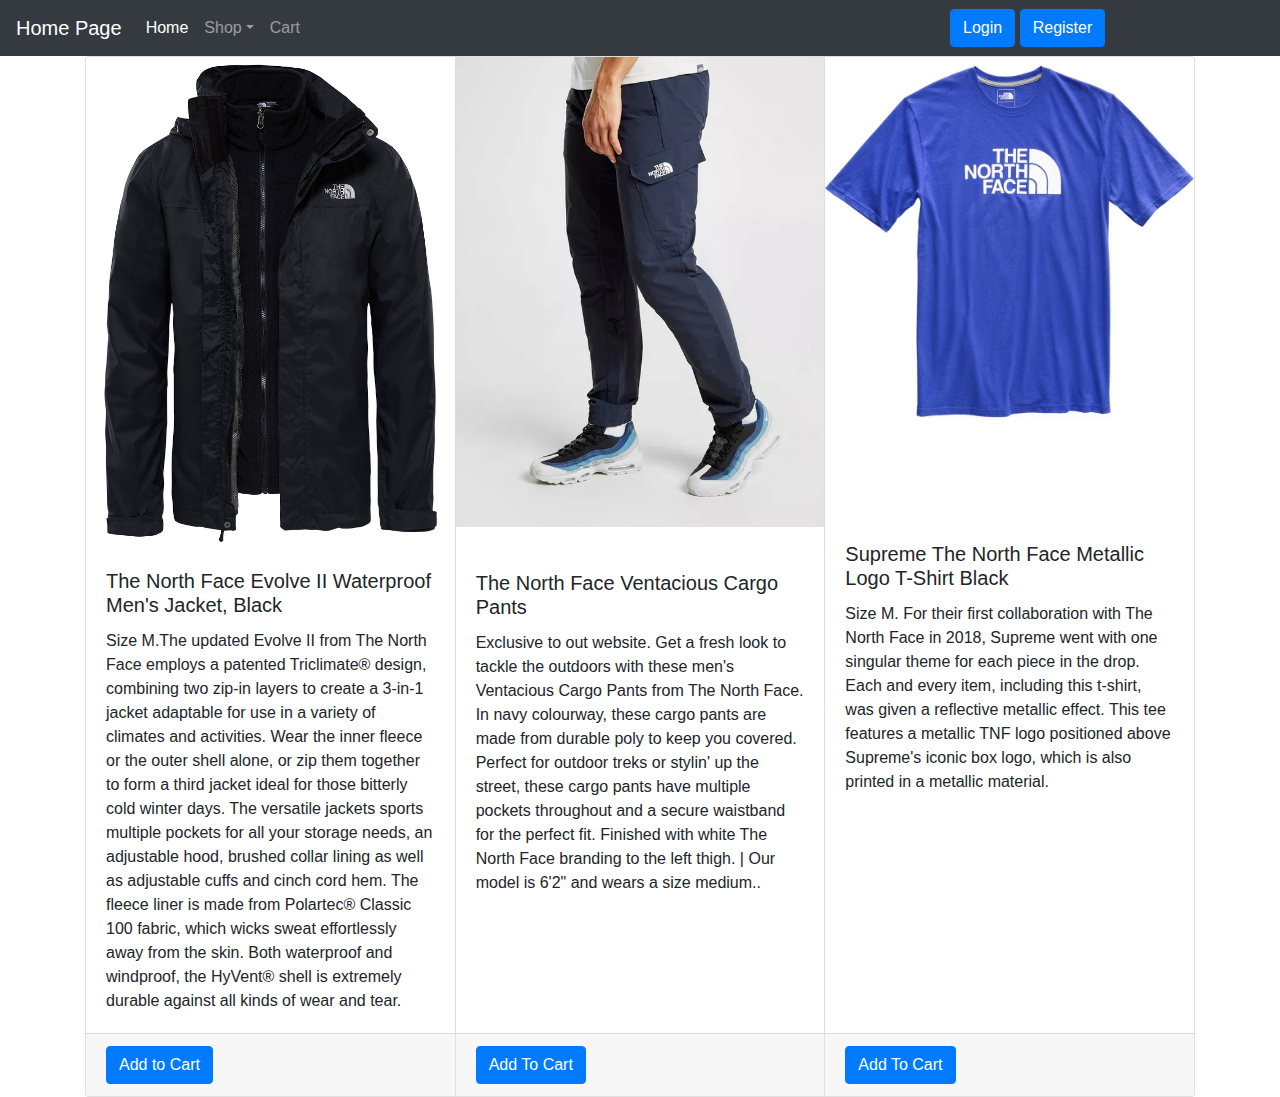
<file: Clothing.html>
<doctype html>
<html lang="en">
<head>
  <!-- Required meta tags -->
  <meta charset="utf-8">
  <meta name="viewport" content="width=device-width, initial-scale=1, shrink-to-fit=no">
  <!-- Bootstrap CSS -->
  <link rel="stylesheet" href="https://stackpath.bootstrapcdn.com/bootstrap/4.3.1/css/bootstrap.min.css" integrity="sha384-ggOyR0iXCbMQv3Xipma34MD+dH/1fQ784/j6cY/iJTQUOhcWr7x9JvoRxT2MZw1T" crossorigin="anonymous">
  <!--Font Awesome link-->
  <link rel="stylesheet" href="https://use.fontawesome.com/releases/v5.8.1/css/all.css" integrity="sha384-50oBUHEmvpQ+1lW4y57PTFmhCaXp0ML5d60M1M7uH2+nqUivzIebhndOJK28anvf" crossorigin="anonymous">
  <title>Home Page</title>
</head>
<body>
 <!-- Nav Bar  -->
  <nav class="navbar navbar-expand-lg navbar-dark bg-dark">
    <a class="navbar-brand" href="#">Home Page</a>
    <button class="navbar-toggler" type="button" data-toggle="collapse" data-target="#navbarSupportedContent" aria-controls="navbarSupportedContent" aria-expanded="false" aria-label="Toggle navigation">
      <span class="navbar-toggler-icon"></span>
    </button>
    <!-- Nav Bar Collapse menu -->
    <div class="collapse navbar-collapse" id="navbarSupportedContent">
      <ul class="navbar-nav mr-auto">
        <li class="nav-item active">
          <a class="nav-link" href="index.html">Home <span class="sr-only">(current)</span></a>
        </li>
        <!-- Nav Bar  dropdown Menu for products -->
        <li class="nav-item dropdown">
          <a class="nav-link dropdown-toggle" href="#" id="navbarDropdown" role="button" data-toggle="dropdown" aria-haspopup="true" aria-expanded="false">
            Shop</a>
          <div class="dropdown-menu" aria-labelledby="navbarDropdown">
            <a class="dropdown-item" href="clothing.html">Clothing</a>
            <a class="dropdown-item" href="sports.html">Sports</a>
            <a class="dropdown-item" href="accessories.html">Accessories</a>
          </div>
        </li>
        <!--Navbar link to Cart -->
        <li class="nav-item">
          <a class="nav-link" href="cart.html"><i class="fas fa-shopping-basket"></i>   Cart</a>
        </li>
      </ul>
	  <div>
		  <!--Login button -->
		  <button id="logInButton"type="button my-4 my-lg-0" class="btn btn-primary" data-toggle = "modal" data-target = "#loginModal"><i class="fas fa-unlock"></i>    Login</button>
		  <!--Register button -->
		  <button id="registerButton"type="button my-4 my-lg-0" class="btn btn-primary " data-toggle = "modal" data-target = "#registerModal"><i class="fas fa-unlock"></i>    Register</button>
		  <!-- Profile Button-->
		  <button id="profile"type="button my-4 my-lg-0" class="btn btn-primary " data-toggle = "modal" data-target = "#profileEditModal"><i class="fas fa-unlock"></i>    Profile</button>
		  <!-- Log Out Button-->
		  <button id="logOut"type="button my-4 my-lg-0" class="btn btn-primary"><i class="fas fa-unlock"></i>    LogOut</button>
	  </div>
      <!-- Modal for login button-->
      <div class="modal fade" id="loginModal" tabindex="-1" role="dialog" aria-labelledby="loginModalLabel" aria-hidden="true">
        <div class="modal-dialog" role="document">
          <div class="modal-content">
            <div class="modal-header">
              <h5 class="modal-title" id="loginModalLabel"><b>Login</b></h5>
              <button type="button" class="close" data-dismiss="modal" aria-label="Close">
                <span aria-hidden="true">&times;</span>
              </button>
            </div>
            <div class="modal-body">
              <center>
                <!-- Login Form  -->
                <!-- Needs Work  -->
				 <div class="form-group row">
					<label for="email_address" class="col-md-4 col-form-label text-md-right">E-Mail Address</label>
					<div class="col-md-6">
						<input type="text" id="inputEmail" class="form-control" name="email-address" required autofocus>
					</div>
				</div>
				<div class="form-group row">
					<label for="password" class="col-md-4 col-form-label text-md-right">Password</label>
					<div class="col-md-6">
						<input type="password" id="inputPassword" class="form-control" name="password" required>
					</div>
				</div>
            <div class="modal-footer">
                <!-- Button or input for login -->
               <input type="submit" value="Register">
              <button type="submit" id="checker" class="btn btn-primary">Login</button>
            </div>
          </div>
        </div>
      </div>
    </div>
	 <!-- Modal for register button-->
      <div class="modal fade" id="registerModal" tabindex="-1" role="dialog" aria-labelledby="registerModalLabel" aria-hidden="true">
        <div class="modal-dialog" role="document">
          <div class="modal-content">
            <div class="modal-header">
              <h5 class="modal-title" id="loginModalLabel"><b>Welcome to Register menu.</b></h5>
              <button type="button" class="close" data-dismiss="modal" aria-label="Close">
                <span aria-hidden="true">&times;</span>
              </button>
            </div>
            <div class="modal-body">
              <div class="container">
        <div class="row centered-form">
        	<div class="panel panel-default">
        		<div class="panel-heading">
			    		<h3 class="panel-title">Please fill up all of the fields</h3>
			 			</div>
			 			<div class="panel-body">
			    		<form role="form">
			    			<div class="row">
			    				<div class="col-xs-6 col-sm-6 col-md-6">
			    					<div class="form-group">
			                <input type="text" name="first_name" id="first_name" class="form-control input-sm" placeholder="First Name">
			    					</div>
			    				</div>
			    				<div class="col-xs-6 col-sm-6 col-md-6">
			    					<div class="form-group">
			    						<input type="text" name="last_name" id="last_name" class="form-control input-sm" placeholder="Last Name">
			    					</div>
			    				</div>
			    			</div>
			    			<div class="form-group">
			    				<input type="email" name="email" id="email" class="form-control input-sm" placeholder="Email Address">
			    			</div>
			    			<div class="row">
			    				<div class="col-xs-6 col-sm-6 col-md-6">
			    					<div class="form-group">
			    						<input type="password" name="password" id="password" class="form-control input-sm" placeholder="Password">
			    					</div>
			    				</div>
			    				<div class="col-xs-6 col-sm-6 col-md-6">
			    					<div class="form-group">
			    						<input type="password" name="password_confirmation" id="password_confirmation" class="form-control input-sm" placeholder="Confirm Password">
			    					</div>
			    				</div>
			    			</div>
			    			<input type="submit" value="Register" id ="addder" class="btn btn-info btn-block">
			    		</form>
			    	</div>
	    		</div>
    	</div>
    </div>
          </div>
        </div>
      </div>
    </div>
	<!-- Modal for register button-->
      <div class="modal fade" id="profileEditModal" tabindex="-1" role="dialog" aria-labelledby="profileEditModalLabel" aria-hidden="true">
        <div class="modal-dialog" role="document">
          <div class="modal-content">
            <div class="modal-header">
              <h5 class="modal-title" id="loginModalLabel"><b>Welcome to Profile menu.</b></h5>
              <button type="button" class="close" data-dismiss="modal" aria-label="Close">
                <span aria-hidden="true">&times;</span>
              </button>
            </div>
            <div class="modal-body">
              <div class="container">
        <div class="row centered-form">
        	<div class="panel panel-default">
        		<div class="panel-heading">
			    		<h3 class="panel-title">You can change all the field by filling it up and clicking the button edit</h3>
			 			</div>
			 			<div class="panel-body">
			    		<form role="form">
			    			<div class="row">
			    				<div class="col-xs-6 col-sm-6 col-md-6">
			    					<div class="form-group">
			                <input type="text" name="first_name" id="firstName" class="form-control input-sm" placeholder="First Name">
			    					</div>
			    				</div>
			    				<div class="col-xs-6 col-sm-6 col-md-6">
			    					<div class="form-group">
			    						<input type="text" name="last_name" id="lastName" class="form-control input-sm" placeholder="Last Name">
			    					</div>
			    				</div>
			    			</div>
			    			<div class="form-group">
			    				<input type="email" name="email" id="userEmail" class="form-control input-sm" placeholder="Email Address">
			    			</div>
			    			<div class="row">
			    				<div class="col-xs-6 col-sm-6 col-md-6">
			    					<div class="form-group">
			    						<input type="password" name="password" id="userPassword" class="form-control input-sm" placeholder="Password">
			    					</div>
			    				</div>
			    				<div class="col-xs-6 col-sm-6 col-md-6">
			    					<div class="form-group">
			    						<input type="password" name="password_confirmation" id="newPassword" class="form-control input-sm" placeholder="New Password">
			    					</div>
			    				</div>
			    			</div>
			    			<input type="submit" value="Edit" id ="editer" class="btn btn-info btn-block">
			    		</form>
			    	</div>
	    		</div>

    	</div>
    </div>
          </div>
        </div>
      </div>
    </div>
  </nav>
    <!-- Optional JavaScript -->
    <!-- jQuery first, then Popper.js, then Bootstrap JS -->
    <script src="https://code.jquery.com/jquery-3.3.1.slim.min.js" integrity="sha384-q8i/X+965DzO0rT7abK41JStQIAqVgRVzpbzo5smXKp4YfRvH+8abtTE1Pi6jizo" crossorigin="anonymous"></script>
    <script src="https://cdnjs.cloudflare.com/ajax/libs/popper.js/1.14.7/umd/popper.min.js" integrity="sha384-UO2eT0CpHqdSJQ6hJty5KVphtPhzWj9WO1clHTMGa3JDZwrnQq4sF86dIHNDz0W1" crossorigin="anonymous"></script>
    <script src="https://stackpath.bootstrapcdn.com/bootstrap/4.3.1/js/bootstrap.min.js" integrity="sha384-JjSmVgyd0p3pXB1rRibZUAYoIIy6OrQ6VrjIEaFf/nJGzIxFDsf4x0xIM+B07jRM" crossorigin="anonymous"></script>
    <div class="container">
      <div class="card-group">
          <!-- card 1 of row 1  cards need price and names added-->
      <div class="card">
        <img src="nortface.jpg" class="card-img-top" alt="...">
        <div class="card-body">
          <h5 class="card-title">The North Face Evolve II Waterproof Men's Jacket, Black</h5>
          <p class="card-text">Size M.The updated Evolve II from The North Face employs a patented Triclimate® design, combining two zip-in layers to create a 3-in-1 jacket adaptable for use in a variety of climates and activities. Wear the inner fleece or the outer shell alone, or zip them together to form a third jacket ideal for those bitterly cold winter days.
The versatile jackets sports multiple pockets for all your storage needs, an adjustable hood, brushed collar lining as well as adjustable cuffs and cinch cord hem.
The fleece liner is made from Polartec® Classic 100 fabric, which wicks sweat effortlessly away from the skin.
Both waterproof and windproof, the HyVent® shell is extremely durable against all kinds of wear and tear.</p>
        </div>
        <div class="card-footer">
          <button type="button my-4 my-lg-0" onClick="item1()" class="btn btn-primary">Add to Cart</button>
        </div>
      </div>
        <!-- card 2 of row 1 -->
      <div class="card">
        <img src="ntPants.jpg" class="card-img-top" alt="...">
        <div class="card-body">
		  <br>
          <h5 class="card-title">The North Face Ventacious Cargo Pants</h5>
          <p class="card-text">Exclusive to out website. Get a fresh look to tackle the outdoors with these men's Ventacious Cargo Pants from The North Face. In navy colourway, these cargo pants are made from durable poly to keep you covered. Perfect for outdoor treks or stylin' up the street, these cargo pants have multiple pockets throughout and a secure waistband for the perfect fit. Finished with white The North Face branding to the left thigh. | Our model is 6'2" and wears a size medium..</p>
        </div>
        <div class="card-footer">
          <button type="button my-4 my-lg-0" onClick="item2()" class="btn btn-primary">Add To Cart</button>
        </div>
      </div>
      <!-- card 3 of row 1 -->
      <div class="card">
        <img src="ntTshirt.jpg" class="card-img-top" alt="...">
        <div class="card-body">
		  <br><br><br><br>
          <h5 class="card-title">Supreme The North Face Metallic Logo T-Shirt Black</h5>
          <p class="card-text">Size M. For their first collaboration with The North Face in 2018, Supreme went with one singular theme for each piece in the drop. Each and every item, including this t-shirt, was given a reflective metallic effect. This tee features a metallic TNF logo positioned above Supreme's iconic box logo, which is also printed in a metallic material.</p>
        </div>
        <div class="card-footer">
          <button type="button my-4 my-lg-0" onClick="item3()" class="btn btn-primary">Add To Cart</button>
        </div>
      </div>
    </div>
</div>
  </body>
</html>
<script>
function item1(){
 localStorage.setItem('item1', true);
  alert("Item was successfully added to cart. Thank you!");
}
function item2(){
 localStorage.setItem('item2', true);
  alert("Item was successfully added to cart. Thank you!");
}
function item3(){
 localStorage.setItem('item3', true);
  alert("Item was successfully added to cart. Thank you!");
}

let permissionToStart = localStorage.getItem('logStarter');//checking variable for null
permissionToStart = JSON.parse(permissionToStart);

let permissionToStart2 = localStorage.getItem('regStarter');
permissionToStart2 = JSON.parse(permissionToStart2);
if(permissionToStart == null || permissionToStart2 == null){ //if its null will put the checkstarter to false
	let start = {checkStarter: false} //when registred setting logginchecker to false into local storage
	localStorage.setItem("starter", JSON.stringify(start));
}
else{ // will put the checkstarter to true
	let start = {checkStarter: true} //when registred setting logginchecker to false into local storage
	localStorage.setItem("starter", JSON.stringify(start));
}
let getStarter = localStorage.getItem('starter'); // getting information from the local storage
getStarter = JSON.parse(getStarter);

<!-- Register array creation and button for event listener -->
let account = [];
const registerButton = document.getElementById("addder");

<!-- Loggin details validation button for event listner and function for to check if the details match the database-->
const button = document.getElementById("checker");
let itemName = localStorage.getItem('account');
itemName = JSON.parse(itemName);
document.getElementById("logInButton").style.right = "125px";//moving div element to the right
document.getElementById("registerButton").style.right = "12px"; //moving the div element to the left
let hideLoginButton = "none";
hideLoginButton = document.getElementById('logInButton'); // link the hideLoginButton to logInButton id
let hideRegisterButton = "none";
hideRegisterButton = document.getElementById('registerButton'); // link the hideRegisterButton to hideRegisterButton id
let profileButton = "none";
profileButton = document.getElementById('profile'); // link the profileButton to profileButton id
let userLogOutButton = "none";
userLogOutButton = document.getElementById('logOut'); // link the userLogOutButton to userLogOutButton id
userLogOutButton.style.visibility = 'hidden'; //hiding the button
profileButton.style.visibility = 'hidden';
if(getStarter.checkStarter == true){
	let check = JSON.parse(localStorage.checkLoggin);//cloning the data for checkloggin from the local storage
	let getPosition = localStorage.getItem('counter');
	getPosition = JSON.parse(getPosition);
	let getcounter = getPosition.possition;

if(check.logginChecker == true ){ //checking if its true it will hide the loggin button
	hideLoginButton.style.visibility = 'hidden';
	hideRegisterButton.style.visibility = 'hidden';
	profileButton.style.visibility = 'visible';
	userLogOutButton.style.visibility = 'visible';
	document.getElementById("firstName").value = itemName[getcounter].fName;
	document.getElementById("lastName").value = itemName[getcounter].lName;
	document.getElementById("userEmail").value = itemName[getcounter].email;
	document.getElementById("userPassword").value = itemName[getcounter].password;
}
else{//if its not true it will leave it visible
	hideLoginButton.style.visibility = 'visible';
	hideRegisterButton.style.visibility = 'visible';
	profileButton.style.visibility = 'hidden';
	userLogOutButton.style.visibility = 'hidden';
}

}
button.addEventListener("click", function() { //event listener when its clicked to activate the function
	let loggin = {logginChecker: false}
	localStorage.checkLoggin = JSON.stringify(loggin);
    let email = document.getElementById('inputEmail').value;
    let password = document.getElementById('inputPassword').value;
	let found = false;
    let entriesJSON = localStorage.getItem('account');// copy the data from local storage that was stored in account
    if (!entriesJSON) { //if there is no data output and error
        alert("Nothing stored!");
        return;
    }
    let allEntries = JSON.parse(entriesJSON);
    for (let i = 0; i < allEntries.length; i++) {// loop to validate username and password from the account table
        let entry = allEntries[i];
        let storedUserName = entry.email;
        let storedPassWord = entry.password;
        let storedEmailAddress = entry.email;
		if (email == storedUserName && password == storedPassWord) { //checking if the username that was typed match the information stored in the account
			let counter = {possition: i}
			localStorage.counter = JSON.stringify(counter);
            alert("Successfully logged in!");
			let loggin = {logginChecker: true} // rewrite the logginChekcer to true
			localStorage.checkLoggin = JSON.stringify(loggin);
			found = true;
			hideLoginButton.style.visibility = 'hidden';
			window.location.reload()
			let start = {checkStarter: true} //when registred setting logginchecker to false into local storage
			localStorage.setItem("logStarter", JSON.stringify(start));
            return;
        }
		else {
			found = false; // if its not a match it will set the boolean to false so we can output it as an error later
		}
	}
	if(found == false){// if the match wasn't succsessfull it will output and error to try again
	alert('Invalid Username or Password! Please try again.');
	}
})


registerButton.addEventListener("click", function() {


	 // Parse any JSON previously stored in allEntries
	let loggin = {logginChecker: false} //when registred setting logginchecker to false into local storage
	localStorage.setItem("checkLoggin", JSON.stringify(loggin));
	let start = {checkStarter: true} //when registred setting logginchecker to true into local storage
	localStorage.setItem("regStarter", JSON.stringify(start));
    let existingEntries = JSON.parse(localStorage.getItem("account")); //parsing the existingEntries from the account in local storage
    if(existingEntries == null) existingEntries = []; // if its null it creating an object
	let firstName = document.getElementById("first_name");//creating an variable to take information from the input box
	let lastName = document.getElementById("last_name");
	let userEmail = document.getElementById("email");
	let userPassword = document.getElementById("password");
    let entry = {
        fName: firstName.value,
		lName: lastName.value,
		email: userEmail.value,
		password: userPassword.value
    }; // storing the information into an aray
	if (entry.fName === "" || entry.lName === ""  || entry.email === "" || entry.password === ""){// if the field are  empty alerting an error
	alert("Please fill up all the missing fields")
	}
	else{ // otherwise
		localStorage.setItem("account", JSON.stringify(entry)); // it will take the array and stringify it as an object array
		existingEntries.push(entry); //     // Save allEntries back as an array of the object to local storage
		localStorage.setItem("account", JSON.stringify(existingEntries));
		alert("You have been successfully registred. You can Log in now. Thanks you!")
	}

})

const logOutButton = document.getElementById("logOut");

logOutButton.addEventListener("click", function() {//event listener with function to set the loginchecker to false and reload the page
	 // Parse any JSON previously stored in allEntries
	let loggin = {logginChecker: false} // rewrite the logginChekcer to false;
	localStorage.checkLoggin = JSON.stringify(loggin);
	location.reload();//reloading the page
})

const userEdit = document.getElementById("editer");

userEdit.addEventListener("click", function() { //event listener when its clicked to activate the function
    //let existingEntries = JSON.parse(localStorage.getItem("account")); //parsing the existingEntries from the account in local storage
	let getPosition = localStorage.getItem('counter');
	getPosition = JSON.parse(getPosition);

	let getcounter = getPosition.possition;
	let existingEntries = localStorage.getItem('account');
		existingEntries = JSON.parse(existingEntries);
    if(existingEntries == null) existingEntries = []; // if its null it creating an object
	let firstName = document.getElementById("firstName");//creating an variable to take information from the input box
	let lastName = document.getElementById("lastName");
	let userEmail = document.getElementById("userEmail");
	let userPassword = document.getElementById("newPassword");
    let entry = {
        fName: firstName.value,
		lName: lastName.value,
		email: userEmail.value,
		password: userPassword.value
    }; // storing the information into an aray
	if (entry.fName === "" || entry.lName === ""  || entry.email === "" || entry.password === ""){// if the field are  empty alerting an error
	alert("Please fill up all the missing fields")
	}
	else{ // otherwise
		localStorage.setItem("account", JSON.stringify(entry)); // it will take the array and stringify it as an object array
		existingEntries[getcounter].fName = firstName.value;
		existingEntries[getcounter].lName = lastName.value;
		existingEntries[getcounter].email = userEmail.value;
		existingEntries[getcounter].password = userPassword.value;
		localStorage.setItem("account", JSON.stringify(existingEntries));
		alert("You have been successfully Changed them.")
	}
})
</script>
</file>
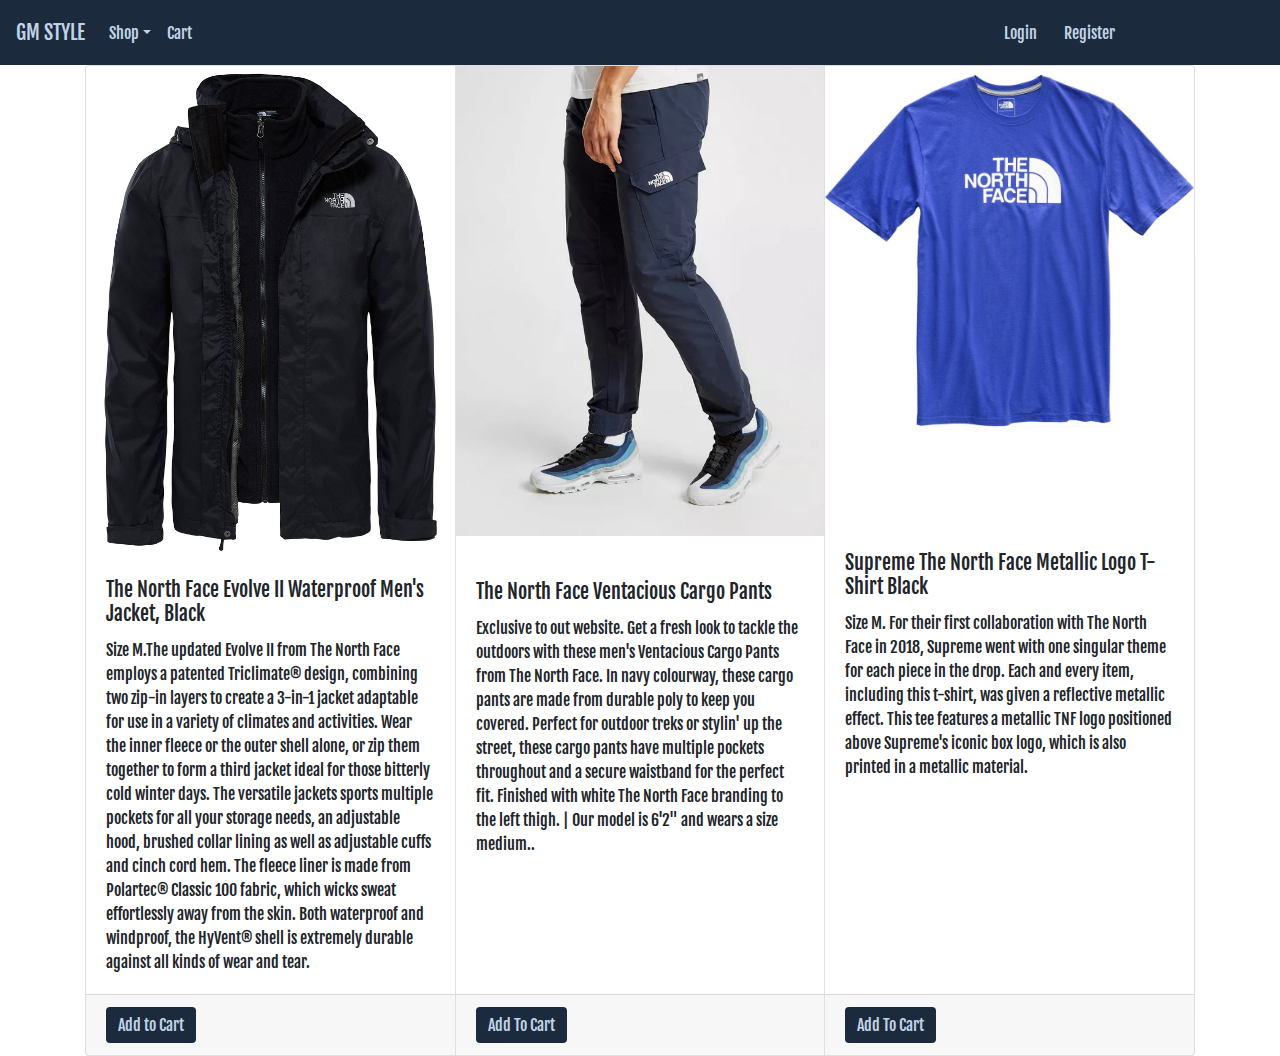
<file: clothing.html>
<doctype html>
<html lang="en">
<head>
  <!-- Required meta tags -->
  <!-- Bootstrap CSS -->

  <link rel="stylesheet" href="https://stackpath.bootstrapcdn.com/bootstrap/4.3.1/css/bootstrap.min.css" integrity="sha384-ggOyR0iXCbMQv3Xipma34MD+dH/1fQ784/j6cY/iJTQUOhcWr7x9JvoRxT2MZw1T" crossorigin="anonymous">

  <!--Font Awesome link-->
  <link rel="stylesheet" href="https://use.fontawesome.com/releases/v5.8.1/css/all.css" integrity="sha384-50oBUHEmvpQ+1lW4y57PTFmhCaXp0ML5d60M1M7uH2+nqUivzIebhndOJK28anvf" crossorigin="anonymous">

  <!--link to stylesheet css-->
  <link rel="stylesheet" type="text/css" href="style.css" />
    <!--link to google fonts-->
  <link href="https://fonts.googleapis.com/css?family=Fjalla+One" rel="stylesheet">
  <title>Home Page</title>
</head>
<body>
  <!-- Nav Bar  -->
  <nav class="navbar navbar-expand-lg nav-custom">
    <a class="navbar-brand" href="index.html">GM STYLE</a>
    <button class="navbar-toggler" type="button" data-toggle="collapse" data-target="#navbarSupportedContent" aria-controls="navbarSupportedContent" aria-expanded="false" aria-label="Toggle navigation">
      <span class="navbar-toggler-icon"></span>
    </button>
    <!-- Nav Bar Collapse menu -->
    <div class="collapse navbar-collapse " id="navbarSupportedContent">
      <ul class="navbar-nav mr-auto">
        <!-- Nav Bar  dropdown Menu for products -->
        <li class="nav-item dropdown">
          <a class="nav-link dropdown-toggle" href="#" id="navbarDropdown" role="button" data-toggle="dropdown" aria-haspopup="true" aria-expanded="false">
            Shop</a>
            <div class="dropdown-menu" aria-labelledby="navbarDropdown">
              <a class="dropdown-item" href="clothing.html">Clothing</a>
              <a class="dropdown-item" href="sports.html">Sports</a>
              <a class="dropdown-item" href="accessories.html">Accessories</a>
            
            </div>
          </li>
          <!--Navbar link to Cart -->
          <li class="nav-item">
            <a class="nav-link" href="cart.html"><i class="fas fa-shopping-basket"></i>   Cart</a>
          </li>
        </ul>

        <div>
          <!--Login button -->
          <button id="logInButton"type="button my-4 my-lg-0" class="btn btn-primary custom-btn" data-toggle = "modal" data-target = "#loginModal"><i class="fas fa-unlock"></i>    Login</button>
          <!--Register button -->
          <button id="registerButton"type="button my-4 my-lg-0" class="btn btn-primary custom-btn" data-toggle = "modal" data-target = "#registerModal"><i class="fas fa-unlock"></i>    Register</button>
          <!-- Profile Button-->
          <button id="profile"type="button my-4 my-lg-0" class="btn btn-primary custom-btn " data-toggle = "modal" data-target = "#profileEditModal"><i class="fas fa-unlock"></i>    Profile</button>
          <!-- Log Out Button-->
          <button id="logOut"type="button my-4 my-lg-0" class="btn btn-primary custom-btn"><i class="fas fa-unlock"></i>    LogOut</button>
        </div>

        <!-- Modal for login button-->
        <div class="modal fade" id="loginModal" tabindex="-1" role="dialog" aria-labelledby="loginModalLabel" aria-hidden="true">
          <div class="modal-dialog" role="document">
            <div class="modal-content">
              <div class="modal-header">
                <h5 class="modal-title" id="loginModalLabel"><b>Login</b></h5>
                <button type="button" class="close" data-dismiss="modal" aria-label="Close">
                  <span aria-hidden="true">&times;</span>
                </button>
              </div>
              <div class="modal-body">
                <center>
                  <!-- Login Form  -->
                  <div class="form-group row">
                    <label for="email_address" class="col-md-4 col-form-label text-md-right">E-Mail Address</label>
                    <div class="col-md-6">
                      <input type="text" id="inputEmail" class="form-control" name="email-address" required autofocus>
                    </div>
                  </div>

                  <div class="form-group row">
                    <label for="password" class="col-md-4 col-form-label text-md-right">Password</label>
                    <div class="col-md-6">
                      <input type="password" id="inputPassword" class="form-control" name="password" required>
                    </div>
                  </div>
                  <div class="modal-footer">
                    <!-- Button or input for login -->
                    <input type="submit" value="Register">
                    <button type="submit" id="checker" class="btn btn-primary">Login</button>
                  </div>
                </div>
              </div>
            </div>
          </div>
          <!-- Modal for register button-->
          <div class="modal fade" id="registerModal" tabindex="-1" role="dialog" aria-labelledby="registerModalLabel" aria-hidden="true">
            <div class="modal-dialog" role="document">
              <div class="modal-content">
                <div class="modal-header">
                  <h5 class="modal-title" id="loginModalLabel"><b>Welcome to Register menu.</b></h5>
                  <button type="button" class="close" data-dismiss="modal" aria-label="Close">
                    <span aria-hidden="true">&times;</span>
                  </button>
                </div>
                <div class="modal-body">
                  <div class="container">
                    <div class="row centered-form">

                      <div class="panel panel-default">
                        <div class="panel-heading">
                          <h3 class="panel-title">Please fill up all of the fields</h3>
                        </div>
                        <div class="panel-body">
                          <form role="form">
                            <div class="row">
                              <div class="col-xs-6 col-sm-6 col-md-6">
                                <div class="form-group">
                                  <input type="text" name="first_name" id="first_name" class="form-control input-sm" placeholder="First Name">
                                </div>
                              </div>
                              <div class="col-xs-6 col-sm-6 col-md-6">
                                <div class="form-group">
                                  <input type="text" name="last_name" id="last_name" class="form-control input-sm" placeholder="Last Name">
                                </div>
                              </div>
                            </div>

                            <div class="form-group">
                              <input type="email" name="email" id="email" class="form-control input-sm" placeholder="Email Address">
                            </div>

                            <div class="row">
                              <div class="col-xs-6 col-sm-6 col-md-6">
                                <div class="form-group">
                                  <input type="password" name="password" id="password" class="form-control input-sm" placeholder="Password">
                                </div>
                              </div>
                              <div class="col-xs-6 col-sm-6 col-md-6">
                                <div class="form-group">
                                  <input type="password" name="password_confirmation" id="password_confirmation" class="form-control input-sm" placeholder="Confirm Password">
                                </div>
                              </div>
                            </div>

                            <input type="submit" value="Register" id ="addder" class="btn btn-info btn-block">

                          </form>
                        </div>
                      </div>

                    </div>
                  </div>
                </div>
              </div>
            </div>
          </div>
          <!-- Modal for Profile button-->
          <div class="modal fade" id="profileEditModal" tabindex="-1" role="dialog" aria-labelledby="profileEditModalLabel" aria-hidden="true">
            <div class="modal-dialog" role="document">
              <div class="modal-content">
                <div class="modal-header">
                  <h5 class="modal-title" id="loginModalLabel"><b>Welcome to Profile menu.</b></h5>
                  <button type="button" class="close" data-dismiss="modal" aria-label="Close">
                    <span aria-hidden="true">&times;</span>
                  </button>
                </div>
                <div class="modal-body">
                  <div class="container">
                    <div class="row centered-form">

                      <div class="panel panel-default">
                        <div class="panel-heading">
                          <h3 class="panel-title">You can change all the field by filling it up and clicking the button edit</h3>
                        </div>
                        <div class="panel-body">
                          <form role="form">
                            <div class="row">
                              <div class="col-xs-6 col-sm-6 col-md-6">
                                <div class="form-group">
                                  <input type="text" name="first_name" id="firstName" class="form-control input-sm" placeholder="First Name">
                                </div>
                              </div>
                              <div class="col-xs-6 col-sm-6 col-md-6">
                                <div class="form-group">
                                  <input type="text" name="last_name" id="lastName" class="form-control input-sm" placeholder="Last Name">
                                </div>
                              </div>
                            </div>

                            <div class="form-group">
                              <input type="email" name="email" id="userEmail" class="form-control input-sm" placeholder="Email Address">
                            </div>

                            <div class="row">
                              <div class="col-xs-6 col-sm-6 col-md-6">
                                <div class="form-group">
                                  <input type="password" name="password" id="userPassword" class="form-control input-sm" placeholder="Password">
                                </div>
                              </div>
                              <div class="col-xs-6 col-sm-6 col-md-6">
                                <div class="form-group">
                                  <input type="password" name="password_confirmation" id="newPassword" class="form-control input-sm" placeholder="New Password">
                                </div>
                              </div>
                            </div>

                            <input type="submit" value="Edit" id ="editer" class="btn btn-info btn-block">

                          </form>
                        </div>
                      </div>

                    </div>
                  </div>
                </div>
              </div>
            </div>
          </div>
        </nav>
        <!-- End of Bootstrap Nav Bar  -->
    <!-- Optional JavaScript -->
    <!-- jQuery first, then Popper.js, then Bootstrap JS -->
    <script src="https://code.jquery.com/jquery-3.3.1.slim.min.js" integrity="sha384-q8i/X+965DzO0rT7abK41JStQIAqVgRVzpbzo5smXKp4YfRvH+8abtTE1Pi6jizo" crossorigin="anonymous"></script>
    <script src="https://cdnjs.cloudflare.com/ajax/libs/popper.js/1.14.7/umd/popper.min.js" integrity="sha384-UO2eT0CpHqdSJQ6hJty5KVphtPhzWj9WO1clHTMGa3JDZwrnQq4sF86dIHNDz0W1" crossorigin="anonymous"></script>
    <script src="https://stackpath.bootstrapcdn.com/bootstrap/4.3.1/js/bootstrap.min.js" integrity="sha384-JjSmVgyd0p3pXB1rRibZUAYoIIy6OrQ6VrjIEaFf/nJGzIxFDsf4x0xIM+B07jRM" crossorigin="anonymous"></script>
    <div class="container">
      <div class="card-group">
          <!-- card 1 of row 1  cards need price and names added-->
      <div class="card">
        <img src="nortface.jpg" class="card-img-top" alt="...">
        <div class="card-body">
          <h5 class="card-title">The North Face Evolve II Waterproof Men's Jacket, Black</h5>
          <p class="card-text">Size M.The updated Evolve II from The North Face employs a patented Triclimate® design, combining two zip-in layers to create a 3-in-1 jacket adaptable for use in a variety of climates and activities. Wear the inner fleece or the outer shell alone, or zip them together to form a third jacket ideal for those bitterly cold winter days.
The versatile jackets sports multiple pockets for all your storage needs, an adjustable hood, brushed collar lining as well as adjustable cuffs and cinch cord hem.
The fleece liner is made from Polartec® Classic 100 fabric, which wicks sweat effortlessly away from the skin.
Both waterproof and windproof, the HyVent® shell is extremely durable against all kinds of wear and tear.</p>
        </div>
        <div class="card-footer">
          <button type="button my-4 my-lg-0" onClick="item1()" class="btn btn-primary custom-btn">Add to Cart</button>
        </div>
      </div>
        <!-- card 2 of row 1 -->
      <div class="card">
        <img src="ntPants.jpg" class="card-img-top" alt="...">
        <div class="card-body">
		  <br>
          <h5 class="card-title">The North Face Ventacious Cargo Pants</h5>
          <p class="card-text">Exclusive to out website. Get a fresh look to tackle the outdoors with these men's Ventacious Cargo Pants from The North Face. In navy colourway, these cargo pants are made from durable poly to keep you covered. Perfect for outdoor treks or stylin' up the street, these cargo pants have multiple pockets throughout and a secure waistband for the perfect fit. Finished with white The North Face branding to the left thigh. | Our model is 6'2" and wears a size medium..</p>
        </div>
        <div class="card-footer">
          <button type="button my-4 my-lg-0" onClick="item2()" class="btn btn-primary custom-btn">Add To Cart</button>
        </div>
      </div>
      <!-- card 3 of row 1 -->
      <div class="card">
        <img src="ntTshirt.jpg" class="card-img-top" alt="...">
        <div class="card-body">
		  <br><br><br><br>
          <h5 class="card-title">Supreme The North Face Metallic Logo T-Shirt Black</h5>
          <p class="card-text">Size M. For their first collaboration with The North Face in 2018, Supreme went with one singular theme for each piece in the drop. Each and every item, including this t-shirt, was given a reflective metallic effect. This tee features a metallic TNF logo positioned above Supreme's iconic box logo, which is also printed in a metallic material.</p>
        </div>
        <div class="card-footer">
          <button type="button my-4 my-lg-0" onClick="item3()" class="btn btn-primary custom-btn">Add To Cart</button>
        </div>
      </div>
    </div>
</div>
  </body>
</html>
<script>
function item1(){
 localStorage.setItem('item1', true);
  alert("Item was successfully added to cart. Thank you!");
}
function item2(){
 localStorage.setItem('item2', true);
  alert("Item was successfully added to cart. Thank you!");
}
function item3(){
 localStorage.setItem('item3', true);
  alert("Item was successfully added to cart. Thank you!");
}

let permissionToStart = localStorage.getItem('logStarter');//checking variable for null
permissionToStart = JSON.parse(permissionToStart);

let permissionToStart2 = localStorage.getItem('regStarter');
permissionToStart2 = JSON.parse(permissionToStart2);
if(permissionToStart == null || permissionToStart2 == null){ //if its null will put the checkstarter to false
	let start = {checkStarter: false} //when registred setting logginchecker to false into local storage
	localStorage.setItem("starter", JSON.stringify(start));
}
else{ // will put the checkstarter to true
	let start = {checkStarter: true} //when registred setting logginchecker to false into local storage
	localStorage.setItem("starter", JSON.stringify(start));
}
let getStarter = localStorage.getItem('starter'); // getting information from the local storage
getStarter = JSON.parse(getStarter);

//<!-- Register array creation and button for event listener -->
let account = [];
const registerButton = document.getElementById("addder");

//<!-- Loggin details validation button for event listner and function for to check if the details match the database-->
const button = document.getElementById("checker");
let itemName = localStorage.getItem('account');
itemName = JSON.parse(itemName);
document.getElementById("logInButton").style.right = "125px";//moving div element to the right
document.getElementById("registerButton").style.right = "12px"; //moving the div element to the left
let hideLoginButton = "none";
hideLoginButton = document.getElementById('logInButton'); // link the hideLoginButton to logInButton id
let hideRegisterButton = "none";
hideRegisterButton = document.getElementById('registerButton'); // link the hideRegisterButton to hideRegisterButton id
let profileButton = "none";
profileButton = document.getElementById('profile'); // link the profileButton to profileButton id
let userLogOutButton = "none";
userLogOutButton = document.getElementById('logOut'); // link the userLogOutButton to userLogOutButton id
userLogOutButton.style.visibility = 'hidden'; //hiding the button
profileButton.style.visibility = 'hidden';
if(getStarter.checkStarter == true){
	let check = JSON.parse(localStorage.checkLoggin);//cloning the data for checkloggin from the local storage
	let getPosition = localStorage.getItem('counter');
	getPosition = JSON.parse(getPosition);
	let getcounter = getPosition.possition;

if(check.logginChecker == true ){ //checking if its true it will hide the loggin button
	hideLoginButton.style.visibility = 'hidden';
	hideRegisterButton.style.visibility = 'hidden';
	profileButton.style.visibility = 'visible';
	userLogOutButton.style.visibility = 'visible';
	document.getElementById("firstName").value = itemName[getcounter].fName;
	document.getElementById("lastName").value = itemName[getcounter].lName;
	document.getElementById("userEmail").value = itemName[getcounter].email;
	document.getElementById("userPassword").value = itemName[getcounter].password;
}
else{//if its not true it will leave it visible
	hideLoginButton.style.visibility = 'visible';
	hideRegisterButton.style.visibility = 'visible';
	profileButton.style.visibility = 'hidden';
	userLogOutButton.style.visibility = 'hidden';
}

}
button.addEventListener("click", function() { //event listener when its clicked to activate the function
	let loggin = {logginChecker: false}
	localStorage.checkLoggin = JSON.stringify(loggin);
    let email = document.getElementById('inputEmail').value;
    let password = document.getElementById('inputPassword').value;
	let found = false;
    let entriesJSON = localStorage.getItem('account');// copy the data from local storage that was stored in account
    if (!entriesJSON) { //if there is no data output and error
        alert("Nothing stored!");
        return;
    }
    let allEntries = JSON.parse(entriesJSON);
    for (let i = 0; i < allEntries.length; i++) {// loop to validate username and password from the account table
        let entry = allEntries[i];
        let storedUserName = entry.email;
        let storedPassWord = entry.password;
        let storedEmailAddress = entry.email;
		if (email == storedUserName && password == storedPassWord) { //checking if the username that was typed match the information stored in the account
			let counter = {possition: i}
			localStorage.counter = JSON.stringify(counter);
            alert("Successfully logged in!");
			let loggin = {logginChecker: true} // rewrite the logginChekcer to true
			localStorage.checkLoggin = JSON.stringify(loggin);
			found = true;
			hideLoginButton.style.visibility = 'hidden';
			window.location.reload()
			let start = {checkStarter: true} //when registred setting logginchecker to false into local storage
			localStorage.setItem("logStarter", JSON.stringify(start));
            return;
        }
		else {
			found = false; // if its not a match it will set the boolean to false so we can output it as an error later
		}
	}
	if(found == false){// if the match wasn't succsessfull it will output and error to try again
	alert('Invalid Username or Password! Please try again.');
	}
})


registerButton.addEventListener("click", function() {


	 // Parse any JSON previously stored in allEntries
	let loggin = {logginChecker: false} //when registred setting logginchecker to false into local storage
	localStorage.setItem("checkLoggin", JSON.stringify(loggin));
	let start = {checkStarter: true} //when registred setting logginchecker to true into local storage
	localStorage.setItem("regStarter", JSON.stringify(start));
    let existingEntries = JSON.parse(localStorage.getItem("account")); //parsing the existingEntries from the account in local storage
    if(existingEntries == null) existingEntries = []; // if its null it creating an object
	let firstName = document.getElementById("first_name");//creating an variable to take information from the input box
	let lastName = document.getElementById("last_name");
	let userEmail = document.getElementById("email");
	let userPassword = document.getElementById("password");
    let entry = {
        fName: firstName.value,
		lName: lastName.value,
		email: userEmail.value,
		password: userPassword.value
    }; // storing the information into an aray
	if (entry.fName === "" || entry.lName === ""  || entry.email === "" || entry.password === ""){// if the field are  empty alerting an error
	alert("Please fill up all the missing fields")
	}
	else{ // otherwise
		localStorage.setItem("account", JSON.stringify(entry)); // it will take the array and stringify it as an object array
		existingEntries.push(entry); //     // Save allEntries back as an array of the object to local storage
		localStorage.setItem("account", JSON.stringify(existingEntries));
		alert("You have been successfully registred. You can Log in now. Thanks you!")
	}

})

const logOutButton = document.getElementById("logOut");

logOutButton.addEventListener("click", function() {//event listener with function to set the loginchecker to false and reload the page
	 // Parse any JSON previously stored in allEntries
	let loggin = {logginChecker: false} // rewrite the logginChekcer to false;
	localStorage.checkLoggin = JSON.stringify(loggin);
	location.reload();//reloading the page
})

const userEdit = document.getElementById("editer");

userEdit.addEventListener("click", function() { //event listener when its clicked to activate the function
    //let existingEntries = JSON.parse(localStorage.getItem("account")); //parsing the existingEntries from the account in local storage
	let getPosition = localStorage.getItem('counter');
	getPosition = JSON.parse(getPosition);

	let getcounter = getPosition.possition;
	let existingEntries = localStorage.getItem('account');
		existingEntries = JSON.parse(existingEntries);
    if(existingEntries == null) existingEntries = []; // if its null it creating an object
	let firstName = document.getElementById("firstName");//creating an variable to take information from the input box
	let lastName = document.getElementById("lastName");
	let userEmail = document.getElementById("userEmail");
	let userPassword = document.getElementById("newPassword");
    let entry = {
        fName: firstName.value,
		lName: lastName.value,
		email: userEmail.value,
		password: userPassword.value
    }; // storing the information into an aray
	if (entry.fName === "" || entry.lName === ""  || entry.email === "" || entry.password === ""){// if the field are  empty alerting an error
	alert("Please fill up all the missing fields")
	}
	else{ // otherwise
		localStorage.setItem("account", JSON.stringify(entry)); // it will take the array and stringify it as an object array
		existingEntries[getcounter].fName = firstName.value;
		existingEntries[getcounter].lName = lastName.value;
		existingEntries[getcounter].email = userEmail.value;
		existingEntries[getcounter].password = userPassword.value;
		localStorage.setItem("account", JSON.stringify(existingEntries));
		alert("You have been successfully Changed them.")
	}
})
</script>
</file>
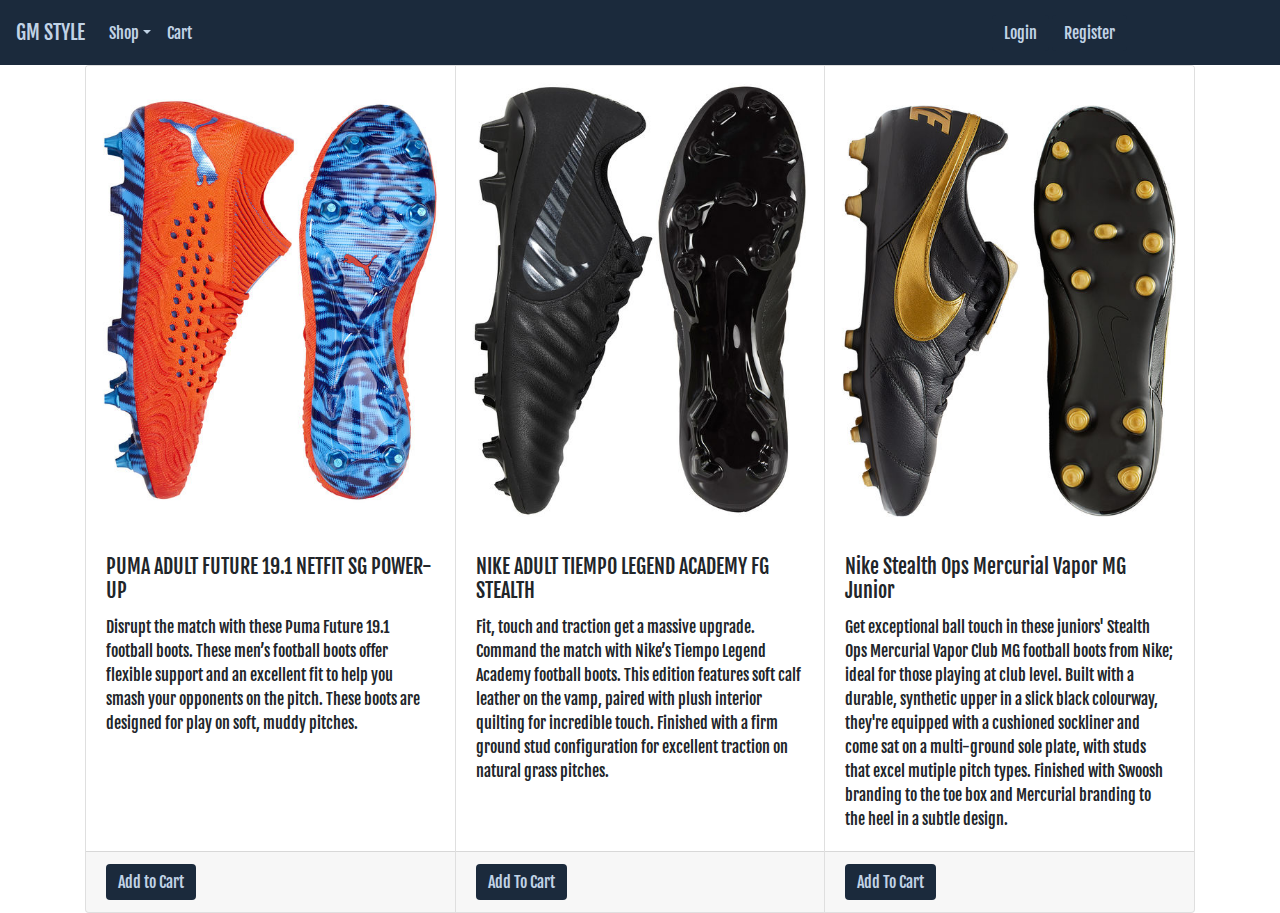
<file: sports.html>
<doctype html>
<html lang="en">
<head>
  <!-- Required meta tags -->
  <!-- Bootstrap CSS -->

  <link rel="stylesheet" href="https://stackpath.bootstrapcdn.com/bootstrap/4.3.1/css/bootstrap.min.css" integrity="sha384-ggOyR0iXCbMQv3Xipma34MD+dH/1fQ784/j6cY/iJTQUOhcWr7x9JvoRxT2MZw1T" crossorigin="anonymous">

  <!--Font Awesome link-->
  <link rel="stylesheet" href="https://use.fontawesome.com/releases/v5.8.1/css/all.css" integrity="sha384-50oBUHEmvpQ+1lW4y57PTFmhCaXp0ML5d60M1M7uH2+nqUivzIebhndOJK28anvf" crossorigin="anonymous">

  <!--link to stylesheet css-->
  <link rel="stylesheet" type="text/css" href="style.css" />
    <!--link to google fonts-->
  <link href="https://fonts.googleapis.com/css?family=Fjalla+One" rel="stylesheet">
  <title>Sports</title>
</head>
<body>
  <!-- Nav Bar  -->
  <nav class="navbar navbar-expand-lg nav-custom">
    <a class="navbar-brand" href="index.html">GM STYLE</a>
    <button class="navbar-toggler" type="button" data-toggle="collapse" data-target="#navbarSupportedContent" aria-controls="navbarSupportedContent" aria-expanded="false" aria-label="Toggle navigation">
      <span class="navbar-toggler-icon"></span>
    </button>
    <!-- Nav Bar Collapse menu -->
    <div class="collapse navbar-collapse " id="navbarSupportedContent">
      <ul class="navbar-nav mr-auto">
        <!-- Nav Bar  dropdown Menu for products -->
        <li class="nav-item dropdown">
          <a class="nav-link dropdown-toggle" href="#" id="navbarDropdown" role="button" data-toggle="dropdown" aria-haspopup="true" aria-expanded="false">
            Shop</a>
            <div class="dropdown-menu" aria-labelledby="navbarDropdown">
              <a class="dropdown-item" href="clothing.html">Clothing</a>
              <a class="dropdown-item" href="sports.html">Sports</a>
              <a class="dropdown-item" href="accessories.html">Accessories</a>
            
            </div>
          </li>
          <!--Navbar link to Cart -->
          <li class="nav-item">
            <a class="nav-link" href="cart.html"><i class="fas fa-shopping-basket"></i>   Cart</a>
          </li>
        </ul>

        <div>
          <!--Login button -->
          <button id="logInButton"type="button my-4 my-lg-0" class="btn btn-primary custom-btn" data-toggle = "modal" data-target = "#loginModal"><i class="fas fa-unlock"></i>    Login</button>
          <!--Register button -->
          <button id="registerButton"type="button my-4 my-lg-0" class="btn btn-primary custom-btn" data-toggle = "modal" data-target = "#registerModal"><i class="fas fa-unlock"></i>    Register</button>
          <!-- Profile Button-->
          <button id="profile"type="button my-4 my-lg-0" class="btn btn-primary custom-btn " data-toggle = "modal" data-target = "#profileEditModal"><i class="fas fa-unlock"></i>    Profile</button>
          <!-- Log Out Button-->
          <button id="logOut"type="button my-4 my-lg-0" class="btn btn-primary custom-btn"><i class="fas fa-unlock"></i>    LogOut</button>
        </div>

        <!-- Modal for login button-->
        <div class="modal fade" id="loginModal" tabindex="-1" role="dialog" aria-labelledby="loginModalLabel" aria-hidden="true">
          <div class="modal-dialog" role="document">
            <div class="modal-content">
              <div class="modal-header">
                <h5 class="modal-title" id="loginModalLabel"><b>Login</b></h5>
                <button type="button" class="close" data-dismiss="modal" aria-label="Close">
                  <span aria-hidden="true">&times;</span>
                </button>
              </div>
              <div class="modal-body">
                <center>
                  <!-- Login Form  -->
                  <div class="form-group row">
                    <label for="email_address" class="col-md-4 col-form-label text-md-right">E-Mail Address</label>
                    <div class="col-md-6">
                      <input type="text" id="inputEmail" class="form-control" name="email-address" required autofocus>
                    </div>
                  </div>

                  <div class="form-group row">
                    <label for="password" class="col-md-4 col-form-label text-md-right">Password</label>
                    <div class="col-md-6">
                      <input type="password" id="inputPassword" class="form-control" name="password" required>
                    </div>
                  </div>
                  <div class="modal-footer">
                    <!-- Button or input for login -->
                    <input type="submit" value="Register">
                    <button type="submit" id="checker" class="btn btn-primary">Login</button>
                  </div>
                </div>
              </div>
            </div>
          </div>
          <!-- Modal for register button-->
          <div class="modal fade" id="registerModal" tabindex="-1" role="dialog" aria-labelledby="registerModalLabel" aria-hidden="true">
            <div class="modal-dialog" role="document">
              <div class="modal-content">
                <div class="modal-header">
                  <h5 class="modal-title" id="loginModalLabel"><b>Welcome to Register menu.</b></h5>
                  <button type="button" class="close" data-dismiss="modal" aria-label="Close">
                    <span aria-hidden="true">&times;</span>
                  </button>
                </div>
                <div class="modal-body">
                  <div class="container">
                    <div class="row centered-form">

                      <div class="panel panel-default">
                        <div class="panel-heading">
                          <h3 class="panel-title">Please fill up all of the fields</h3>
                        </div>
                        <div class="panel-body">
                          <form role="form">
                            <div class="row">
                              <div class="col-xs-6 col-sm-6 col-md-6">
                                <div class="form-group">
                                  <input type="text" name="first_name" id="first_name" class="form-control input-sm" placeholder="First Name">
                                </div>
                              </div>
                              <div class="col-xs-6 col-sm-6 col-md-6">
                                <div class="form-group">
                                  <input type="text" name="last_name" id="last_name" class="form-control input-sm" placeholder="Last Name">
                                </div>
                              </div>
                            </div>

                            <div class="form-group">
                              <input type="email" name="email" id="email" class="form-control input-sm" placeholder="Email Address">
                            </div>

                            <div class="row">
                              <div class="col-xs-6 col-sm-6 col-md-6">
                                <div class="form-group">
                                  <input type="password" name="password" id="password" class="form-control input-sm" placeholder="Password">
                                </div>
                              </div>
                              <div class="col-xs-6 col-sm-6 col-md-6">
                                <div class="form-group">
                                  <input type="password" name="password_confirmation" id="password_confirmation" class="form-control input-sm" placeholder="Confirm Password">
                                </div>
                              </div>
                            </div>

                            <input type="submit" value="Register" id ="addder" class="btn btn-info btn-block">

                          </form>
                        </div>
                      </div>

                    </div>
                  </div>
                </div>
              </div>
            </div>
          </div>
          <!-- Modal for Profile button-->
          <div class="modal fade" id="profileEditModal" tabindex="-1" role="dialog" aria-labelledby="profileEditModalLabel" aria-hidden="true">
            <div class="modal-dialog" role="document">
              <div class="modal-content">
                <div class="modal-header">
                  <h5 class="modal-title" id="loginModalLabel"><b>Welcome to Profile menu.</b></h5>
                  <button type="button" class="close" data-dismiss="modal" aria-label="Close">
                    <span aria-hidden="true">&times;</span>
                  </button>
                </div>
                <div class="modal-body">
                  <div class="container">
                    <div class="row centered-form">

                      <div class="panel panel-default">
                        <div class="panel-heading">
                          <h3 class="panel-title">You can change all the field by filling it up and clicking the button edit</h3>
                        </div>
                        <div class="panel-body">
                          <form role="form">
                            <div class="row">
                              <div class="col-xs-6 col-sm-6 col-md-6">
                                <div class="form-group">
                                  <input type="text" name="first_name" id="firstName" class="form-control input-sm" placeholder="First Name">
                                </div>
                              </div>
                              <div class="col-xs-6 col-sm-6 col-md-6">
                                <div class="form-group">
                                  <input type="text" name="last_name" id="lastName" class="form-control input-sm" placeholder="Last Name">
                                </div>
                              </div>
                            </div>

                            <div class="form-group">
                              <input type="email" name="email" id="userEmail" class="form-control input-sm" placeholder="Email Address">
                            </div>

                            <div class="row">
                              <div class="col-xs-6 col-sm-6 col-md-6">
                                <div class="form-group">
                                  <input type="password" name="password" id="userPassword" class="form-control input-sm" placeholder="Password">
                                </div>
                              </div>
                              <div class="col-xs-6 col-sm-6 col-md-6">
                                <div class="form-group">
                                  <input type="password" name="password_confirmation" id="newPassword" class="form-control input-sm" placeholder="New Password">
                                </div>
                              </div>
                            </div>

                            <input type="submit" value="Edit" id ="editer" class="btn btn-info btn-block">

                          </form>
                        </div>
                      </div>

                    </div>
                  </div>
                </div>
              </div>
            </div>
          </div>
        </nav>
        <!-- End of Bootstrap Nav Bar  -->
    <!-- Optional JavaScript -->
    <!-- jQuery first, then Popper.js, then Bootstrap JS -->
    <script src="https://code.jquery.com/jquery-3.3.1.slim.min.js" integrity="sha384-q8i/X+965DzO0rT7abK41JStQIAqVgRVzpbzo5smXKp4YfRvH+8abtTE1Pi6jizo" crossorigin="anonymous"></script>
    <script src="https://cdnjs.cloudflare.com/ajax/libs/popper.js/1.14.7/umd/popper.min.js" integrity="sha384-UO2eT0CpHqdSJQ6hJty5KVphtPhzWj9WO1clHTMGa3JDZwrnQq4sF86dIHNDz0W1" crossorigin="anonymous"></script>
    <script src="https://stackpath.bootstrapcdn.com/bootstrap/4.3.1/js/bootstrap.min.js" integrity="sha384-JjSmVgyd0p3pXB1rRibZUAYoIIy6OrQ6VrjIEaFf/nJGzIxFDsf4x0xIM+B07jRM" crossorigin="anonymous"></script>
    <div class="container">
      <div class="card-group">
          <!-- card 1 of row 1  cards need price and names added-->
      <div class="card">
        <img src="sportBoots.jpg" class="card-img-top" alt="...">
        <div class="card-body">
          <h5 class="card-title">PUMA ADULT FUTURE 19.1 NETFIT SG POWER-UP</h5>
          <p class="card-text">Disrupt the match with these Puma Future 19.1 football boots. These men’s football boots offer flexible support and an excellent fit to help you smash your opponents on the pitch. These boots are designed for play on soft, muddy pitches.</p>
        </div>
        <div class="card-footer">
          <button type="button my-4 my-lg-0" onClick="item4()" class="btn btn-primary  custom-btn">Add to Cart</button>
        </div>
      </div>
        <!-- card 2 of row 1 -->
      <div class="card">
        <img src="sportboots2.jpg" class="card-img-top" alt="...">
        <div class="card-body">
          <h5 class="card-title">NIKE ADULT TIEMPO LEGEND ACADEMY FG STEALTH</h5>
          <p class="card-text">Fit, touch and traction get a massive upgrade. Command the match with Nike’s Tiempo Legend Academy football boots. This edition features soft calf leather on the vamp, paired with plush interior quilting for incredible touch. Finished with a firm ground stud configuration for excellent traction on natural grass pitches.</p>
        </div>
        <div class="card-footer">
          <button type="button my-4 my-lg-0" onClick="item5()" class="btn btn-primary custom-btn">Add To Cart</button>
        </div>
      </div>
      <!-- card 3 of row 1 -->
      <div class="card">
        <img src="boots3.jpg" class="card-img-top" alt="...">
        <div class="card-body">
          <h5 class="card-title">Nike Stealth Ops Mercurial Vapor MG Junior</h5>
          <p class="card-text">Get exceptional ball touch in these juniors' Stealth Ops Mercurial Vapor Club MG football boots from Nike; ideal for those playing at club level. Built with a durable, synthetic upper in a slick black colourway, they're equipped with a cushioned sockliner and come sat on a multi-ground sole plate, with studs that excel mutiple pitch types. Finished with Swoosh branding to the toe box and Mercurial branding to the heel in a subtle design.</p>
        </div>
        <div class="card-footer">
          <button type="button my-4 my-lg-0" onClick="item6() "class="btn btn-primary  custom-btn">Add To Cart</button>
        </div>
      </div>
    </div>
</div>
  </body>
</html>
<script>
function item4(){
 localStorage.setItem('item4', true);
  alert("Item was successfully added to cart. Thank you!");
}
function item5(){
 localStorage.setItem('item5', true);
  alert("Item was successfully added to cart. Thank you!");
}
function item6(){
 localStorage.setItem('item6', true);
  alert("Item was successfully added to cart. Thank you!");
}

let permissionToStart = localStorage.getItem('logStarter');//checking variable for null
permissionToStart = JSON.parse(permissionToStart);

let permissionToStart2 = localStorage.getItem('regStarter');
permissionToStart2 = JSON.parse(permissionToStart2);
if(permissionToStart == null || permissionToStart2 == null){ //if its null will put the checkstarter to false
	let start = {checkStarter: false} //when registred setting logginchecker to false into local storage
	localStorage.setItem("starter", JSON.stringify(start));
}
else{ // will put the checkstarter to true
	let start = {checkStarter: true} //when registred setting logginchecker to false into local storage
	localStorage.setItem("starter", JSON.stringify(start));
}
let getStarter = localStorage.getItem('starter'); // getting information from the local storage
getStarter = JSON.parse(getStarter);

//Register array creation and button for event listener
let account = [];
const registerButton = document.getElementById("addder");

//<!-- Loggin details validation button for event listner and function for to check if the details match the database-->
const button = document.getElementById("checker");
let itemName = localStorage.getItem('account');
itemName = JSON.parse(itemName);
document.getElementById("logInButton").style.right = "125px";//moving div element to the right
document.getElementById("registerButton").style.right = "12px"; //moving the div element to the left
let hideLoginButton = "none";
hideLoginButton = document.getElementById('logInButton'); // link the hideLoginButton to logInButton id
let hideRegisterButton = "none";
hideRegisterButton = document.getElementById('registerButton'); // link the hideRegisterButton to hideRegisterButton id
let profileButton = "none";
profileButton = document.getElementById('profile'); // link the profileButton to profileButton id
let userLogOutButton = "none";
userLogOutButton = document.getElementById('logOut'); // link the userLogOutButton to userLogOutButton id
userLogOutButton.style.visibility = 'hidden'; //hiding the button
profileButton.style.visibility = 'hidden';
if(getStarter.checkStarter == true){
	let check = JSON.parse(localStorage.checkLoggin);//cloning the data for checkloggin from the local storage
	let getPosition = localStorage.getItem('counter');
	getPosition = JSON.parse(getPosition);
	let getcounter = getPosition.possition;

if(check.logginChecker == true ){ //checking if its true it will hide the loggin button
	hideLoginButton.style.visibility = 'hidden';
	hideRegisterButton.style.visibility = 'hidden';
	profileButton.style.visibility = 'visible';
	userLogOutButton.style.visibility = 'visible';
	document.getElementById("firstName").value = itemName[getcounter].fName;
	document.getElementById("lastName").value = itemName[getcounter].lName;
	document.getElementById("userEmail").value = itemName[getcounter].email;
	document.getElementById("userPassword").value = itemName[getcounter].password;
}
else{//if its not true it will leave it visible
	hideLoginButton.style.visibility = 'visible';
	hideRegisterButton.style.visibility = 'visible';
	profileButton.style.visibility = 'hidden';
	userLogOutButton.style.visibility = 'hidden';
}

}
button.addEventListener("click", function() { //event listener when its clicked to activate the function
	let loggin = {logginChecker: false}
	localStorage.checkLoggin = JSON.stringify(loggin);
    let email = document.getElementById('inputEmail').value;
    let password = document.getElementById('inputPassword').value;
	let found = false;
    let entriesJSON = localStorage.getItem('account');// copy the data from local storage that was stored in account
    if (!entriesJSON) { //if there is no data output and error
        alert("Nothing stored!");
        return;
    }
    let allEntries = JSON.parse(entriesJSON);
    for (let i = 0; i < allEntries.length; i++) {// loop to validate username and password from the account table
        let entry = allEntries[i];
        let storedUserName = entry.email;
        let storedPassWord = entry.password;
        let storedEmailAddress = entry.email;
		if (email == storedUserName && password == storedPassWord) { //checking if the username that was typed match the information stored in the account
			let counter = {possition: i}
			localStorage.counter = JSON.stringify(counter);
            alert("Successfully logged in!");
			let loggin = {logginChecker: true} // rewrite the logginChekcer to true
			localStorage.checkLoggin = JSON.stringify(loggin);
			found = true;
			hideLoginButton.style.visibility = 'hidden';
			window.location.reload()
			let start = {checkStarter: true} //when registred setting logginchecker to false into local storage
			localStorage.setItem("logStarter", JSON.stringify(start));
            return;
        }
		else {
			found = false; // if its not a match it will set the boolean to false so we can output it as an error later
		}
	}
	if(found == false){// if the match wasn't succsessfull it will output and error to try again
	alert('Invalid Username or Password! Please try again.');
	}
})


registerButton.addEventListener("click", function() {


	 // Parse any JSON previously stored in allEntries
	let loggin = {logginChecker: false} //when registred setting logginchecker to false into local storage
	localStorage.setItem("checkLoggin", JSON.stringify(loggin));
	let start = {checkStarter: true} //when registred setting logginchecker to true into local storage
	localStorage.setItem("regStarter", JSON.stringify(start));
    let existingEntries = JSON.parse(localStorage.getItem("account")); //parsing the existingEntries from the account in local storage
    if(existingEntries == null) existingEntries = []; // if its null it creating an object
	let firstName = document.getElementById("first_name");//creating an variable to take information from the input box
	let lastName = document.getElementById("last_name");
	let userEmail = document.getElementById("email");
	let userPassword = document.getElementById("password");
    let entry = {
        fName: firstName.value,
		lName: lastName.value,
		email: userEmail.value,
		password: userPassword.value
    }; // storing the information into an aray
	if (entry.fName === "" || entry.lName === ""  || entry.email === "" || entry.password === ""){// if the field are  empty alerting an error
	alert("Please fill up all the missing fields")
	}
	else{ // otherwise
		localStorage.setItem("account", JSON.stringify(entry)); // it will take the array and stringify it as an object array
		existingEntries.push(entry); //     // Save allEntries back as an array of the object to local storage
		localStorage.setItem("account", JSON.stringify(existingEntries));
		alert("You have been successfully registred. You can Log in now. Thanks you!")
	}

})

const logOutButton = document.getElementById("logOut");

logOutButton.addEventListener("click", function() {//event listener with function to set the loginchecker to false and reload the page
	 // Parse any JSON previously stored in allEntries
	let loggin = {logginChecker: false} // rewrite the logginChekcer to false;
	localStorage.checkLoggin = JSON.stringify(loggin);
	location.reload();//reloading the page
})

const userEdit = document.getElementById("editer");

userEdit.addEventListener("click", function() { //event listener when its clicked to activate the function
    //let existingEntries = JSON.parse(localStorage.getItem("account")); //parsing the existingEntries from the account in local storage
	let getPosition = localStorage.getItem('counter');
	getPosition = JSON.parse(getPosition);

	let getcounter = getPosition.possition;
	let existingEntries = localStorage.getItem('account');
		existingEntries = JSON.parse(existingEntries);
    if(existingEntries == null) existingEntries = []; // if its null it creating an object
	let firstName = document.getElementById("firstName");//creating an variable to take information from the input box
	let lastName = document.getElementById("lastName");
	let userEmail = document.getElementById("userEmail");
	let userPassword = document.getElementById("newPassword");
    let entry = {
        fName: firstName.value,
		lName: lastName.value,
		email: userEmail.value,
		password: userPassword.value
    }; // storing the information into an aray
	if (entry.fName === "" || entry.lName === ""  || entry.email === "" || entry.password === ""){// if the field are  empty alerting an error
	alert("Please fill up all the missing fields")
	}
	else{ // otherwise
		localStorage.setItem("account", JSON.stringify(entry)); // it will take the array and stringify it as an object array
		existingEntries[getcounter].fName = firstName.value;
		existingEntries[getcounter].lName = lastName.value;
		existingEntries[getcounter].email = userEmail.value;
		existingEntries[getcounter].password = userPassword.value;
		localStorage.setItem("account", JSON.stringify(existingEntries));
		alert("You have been successfully Changed them.")
	}
})
</script>
</file>
<file: style.css>
body{
background: white;  /*#DCE6F0;*/
margin: 0px;
font-family: 'Fjalla One', sans-serif;}

/*Nav Bar text colour dark blue*/
.nav-custom{background-color: #1B2A3C;   height: 65px;}

/*Login, profile, register, Logout button customise*/
.btn-primary.custom-btn {
	background-color: #1B2A3C;
  color: #C1D3E6;
	border: none;
}
/*Home page text colour light blue*/
.navbar-brand{color: #C1D3E6;}
/*Dropdown Navbar colour light blue*/
.nav-link{color: #C1D3E6;}

/*Dropdown text colour and fill*/
.dropdown-menu{background-color: #26374B; }
.dropdown-item{color:  #C1D3E6;}
/*infobar height and color*/
.col.linkbar{
  height: 45px;
  background-color: #0F1924;
  text-align: center;
  padding: 10px;
}
/*Links color and style*/
a.link-linkbar{
  text-decoration: none;
  color: #8E959C;
}
a.link-linkbar:hover{ color: white;}
/*max height for card right*/
.row{padding: 0px; margin:0px;}
.carousel-item{max-height: 600px;}
/*max height for card right*/

/*custom card for button on right card*/
.custom-card-btn{width: 100%;}

.image{
background: white;
height: 180px;
}
/*img{
 width: 100%;
 height: 540px;
}*/
.image.card-right{height: 200px;}
.footer {
	position: inherit;
  left: 0;
  bottom: 0;
	padding-top: 10px;
  width: 100%;
	height: 55px;
  background-color: #1B2A3C;
  color: #C1D3E6;
  text-align: center;
}
a.footer-link:hover{color: white;}
a.footer-link{
  text-decoration: none;
  color: #8E959C;
}
</file>
